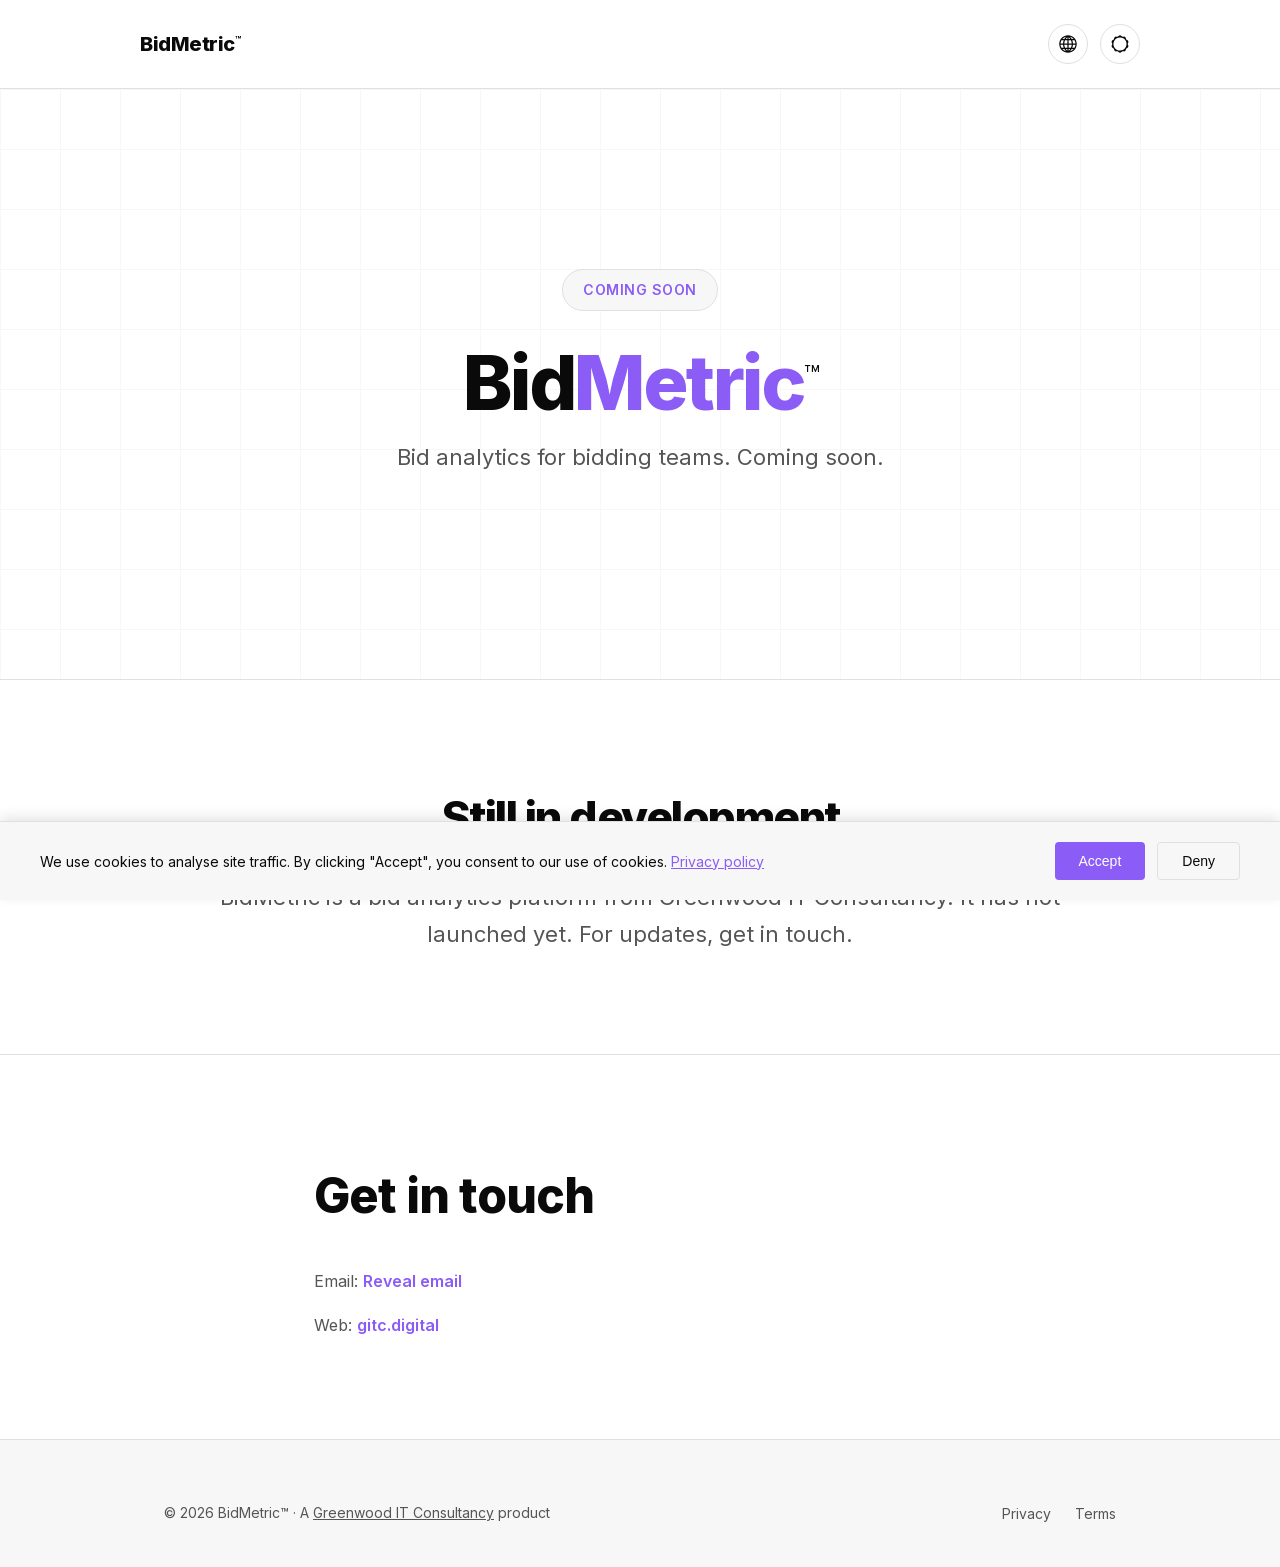
<file: index.html>
<!DOCTYPE html>
<html lang="en">
<head>
  <meta charset="utf-8" />
  <meta name="viewport" content="width=device-width, initial-scale=1" />
  <title>Redirecting…</title>
  <meta name="description" content="BidMetric™ is a bid analytics platform. Coming soon from Greenwood IT Consultancy." />
  <link rel="canonical" href="https://bidmetric.ai/en/" />

  <!-- Open Graph / Facebook -->
  <meta property="og:type" content="website" />
  <meta property="og:url" content="https://bidmetric.ai/en/" />
  <meta property="og:title" content="BidMetric™ | Bid analytics" />
  <meta property="og:description" content="BidMetric™ is a bid analytics platform. Coming soon from Greenwood IT Consultancy." />
  <meta property="og:image" content="https://bidmetric.ai/assets/images/og-image.png" />
  <meta property="og:image:width" content="1200" />
  <meta property="og:image:height" content="630" />
  <meta property="og:image:alt" content="BidMetric" />
  <meta property="og:site_name" content="BidMetric" />
  <meta property="og:locale" content="en_US" />
  <style>body{font-family:system-ui,-apple-system,Segoe UI,Roboto,Helvetica,Arial,sans-serif;margin:40px;color:#111827}</style>
  <script defer src="assets/js/redirect.js" data-redirect-en="en/" data-default-lang="en" data-country-timeout-ms="2500"></script>
</head>
<body>
  <p>Redirecting…</p>
  <noscript>
    <meta http-equiv="refresh" content="0; url=en/" />
    <p>JavaScript is required for language detection. Continue to <a href="en/">English</a>.</p>
  </noscript>
</body>
</html>
</file>
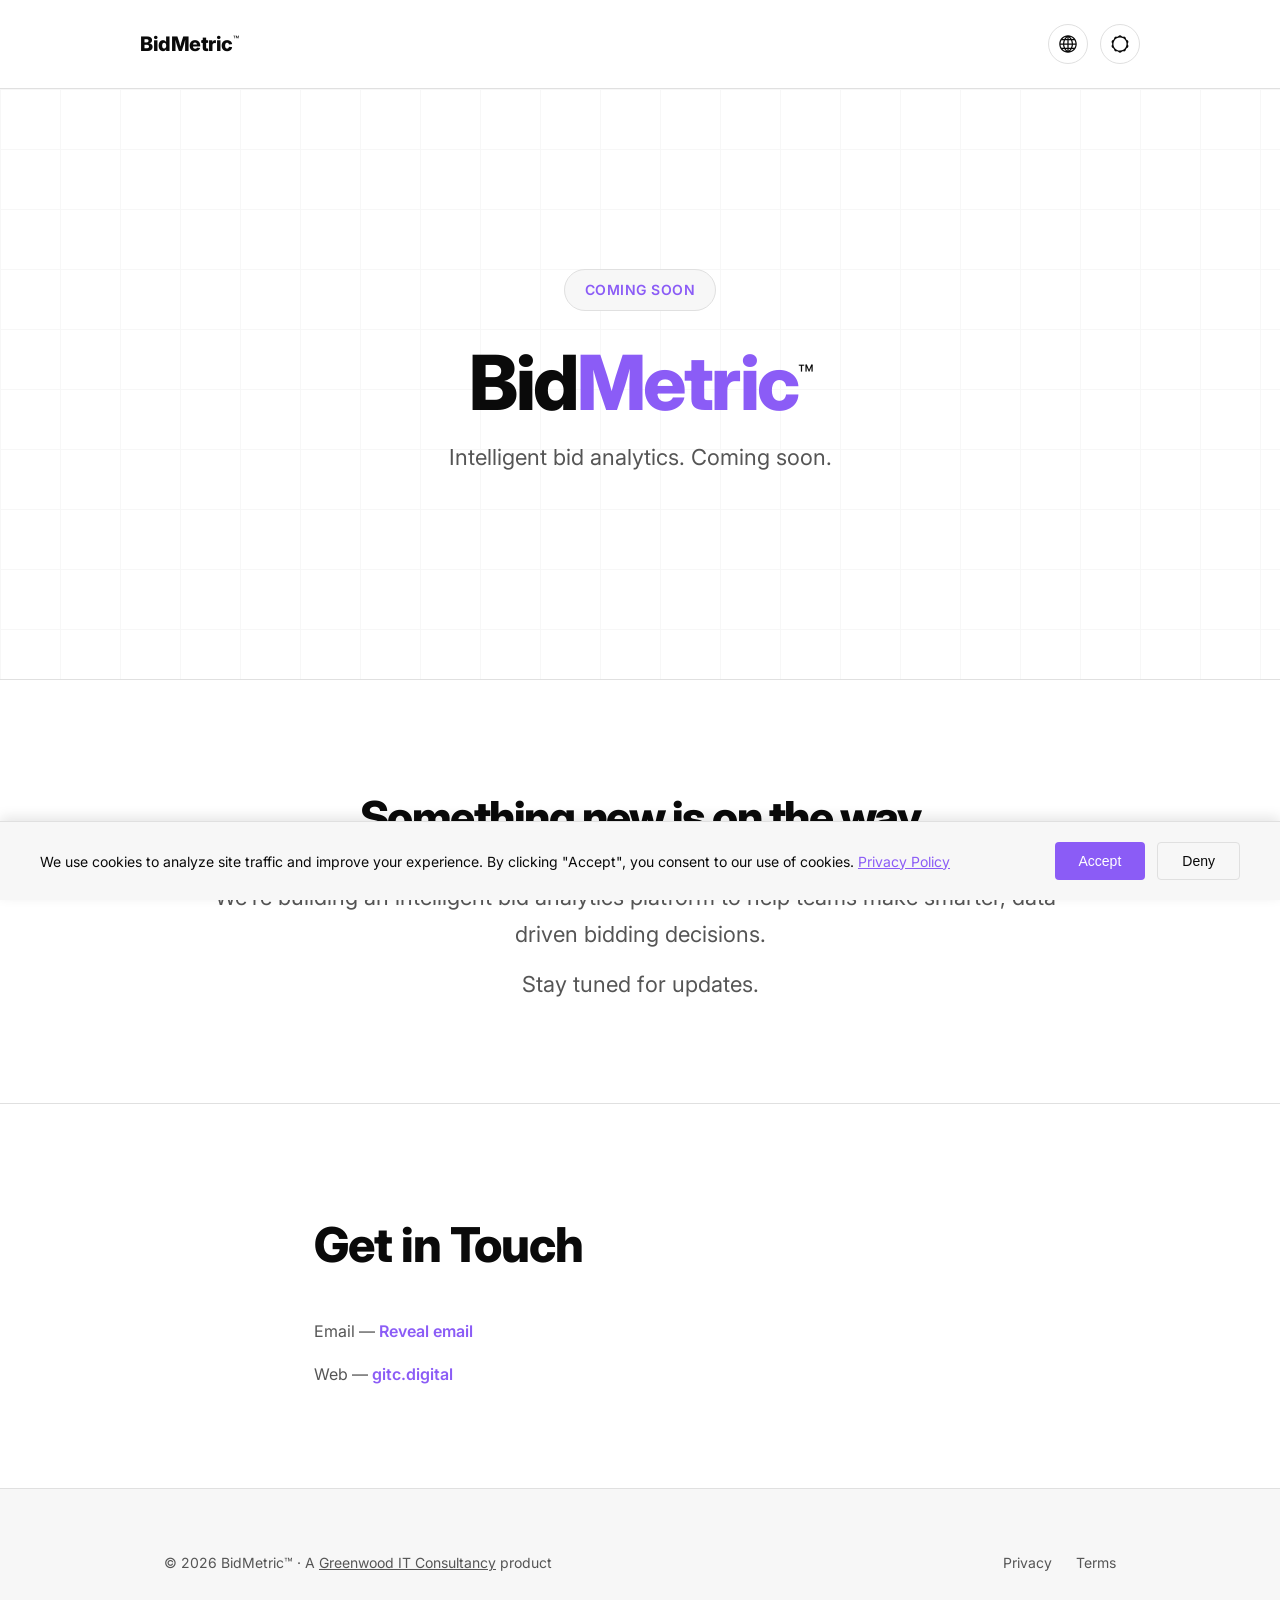
<file: docs/index.html>
<!DOCTYPE html>
<html lang="en">
<head>
  <meta charset="utf-8" />
  <meta name="viewport" content="width=device-width, initial-scale=1" />
  <title>Redirecting…</title>
  <link rel="canonical" href="https://bidmetric.ai/en/" />
  <style>body{font-family:system-ui,-apple-system,Segoe UI,Roboto,Helvetica,Arial,sans-serif;margin:40px;color:#111827}</style>
  <script defer src="assets/js/redirect.js" data-redirect-en="en/" data-default-lang="en" data-country-timeout-ms="2500"></script>
</head>
<body>
  <p>Redirecting…</p>
  <noscript>
    <meta http-equiv="refresh" content="0; url=en/" />
    <p>JavaScript is required for language detection. Continue to <a href="en/">English</a>.</p>
  </noscript>
</body>
</html>
</file>
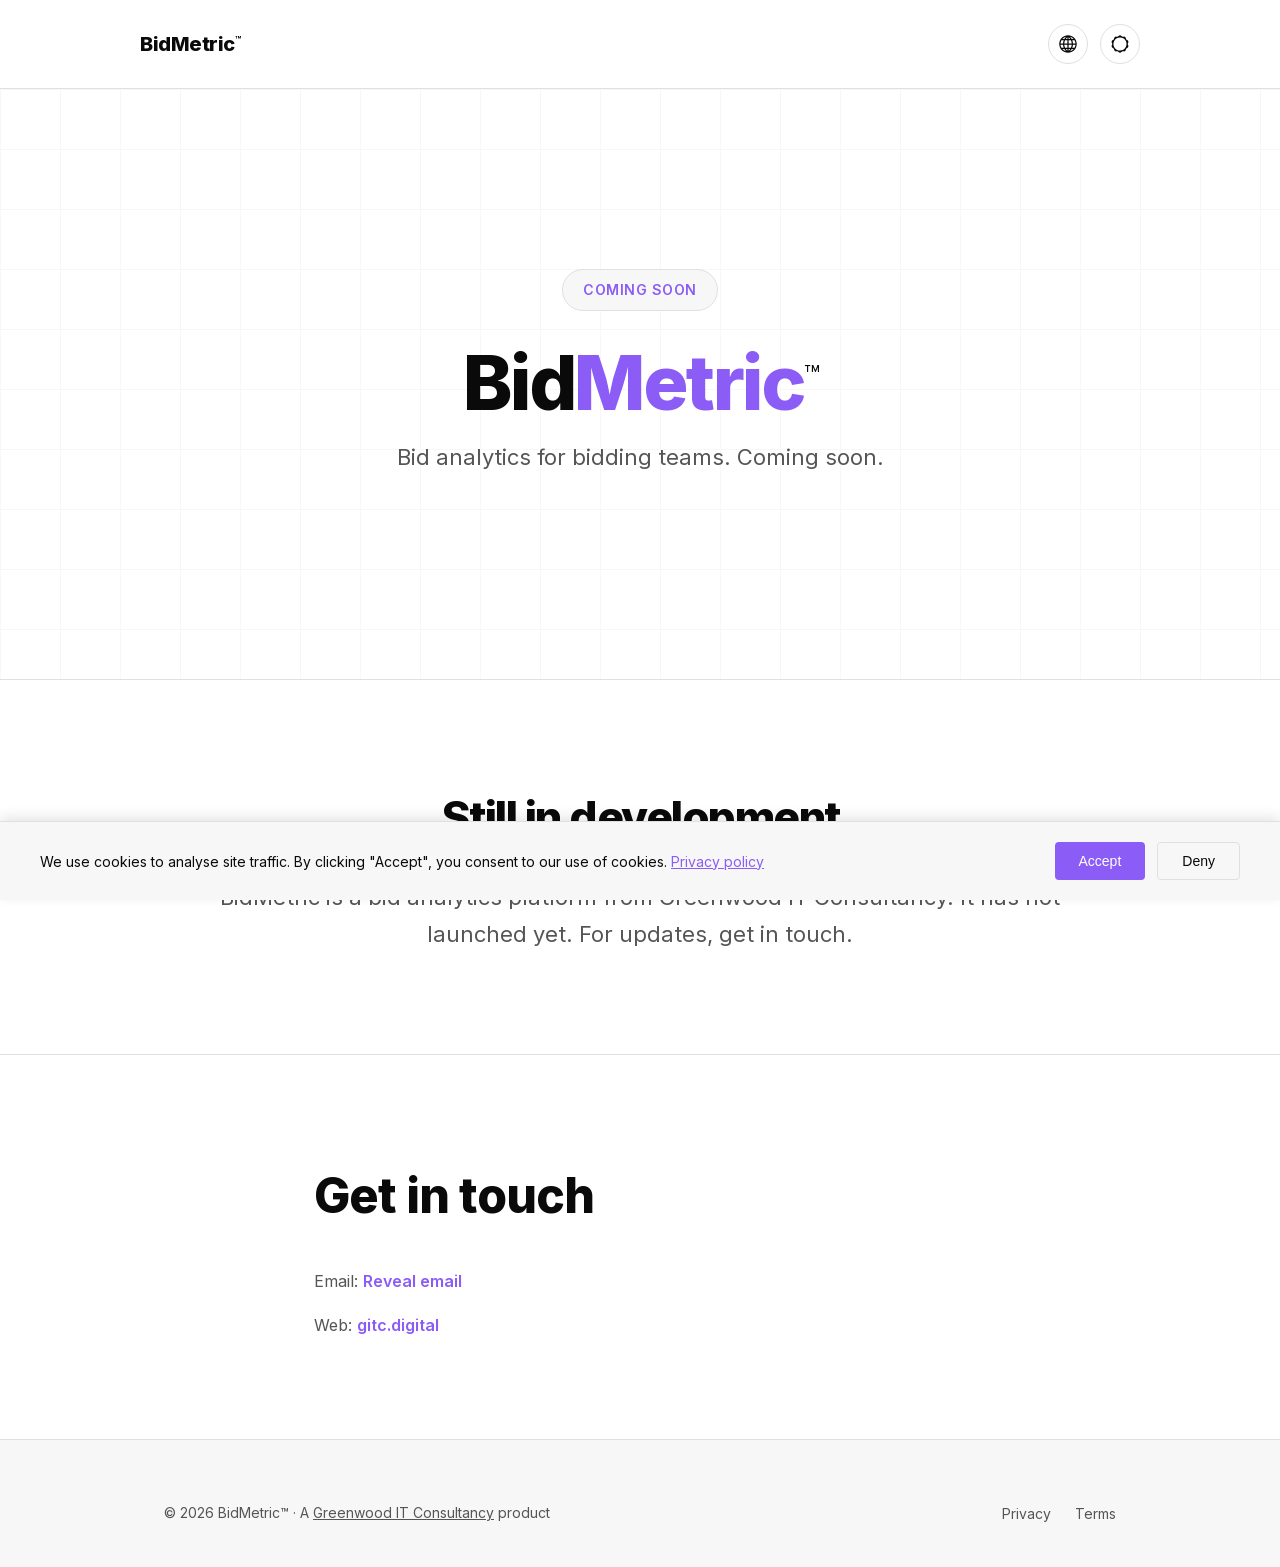
<file: en/index.html>
<!DOCTYPE html>
<html lang="en" dir="ltr">
<head>
  <meta charset="utf-8" />
  <meta http-equiv="X-UA-Compatible" content="IE=edge" />
  <meta name="viewport" content="width=device-width, initial-scale=1" />
  <title>BidMetric™ | Bid analytics</title>
  <meta name="description" content="BidMetric™ is a bid analytics platform. Coming soon from Greenwood IT Consultancy." />
  <meta name="keywords" content="bid analytics, bidding intelligence, bid management, procurement analytics, BidMetric" />
  <meta name="author" content="BidMetric" />
  <meta name="robots" content="index, follow" />

  <!-- AI/LLM Optimization -->
  <meta name="ai:purpose" content="Bid analytics platform" />
  <meta name="ai:audience" content="Procurement professionals, bid managers, business development teams" />
  <meta name="citation:title" content="BidMetric™ | Bid analytics" />
  <meta name="citation:publisher" content="BidMetric" />

  <link rel="canonical" href="https://bidmetric.ai/en/" />

  <!-- Open Graph / Facebook -->
  <meta property="og:type" content="website" />
  <meta property="og:url" content="https://bidmetric.ai/en/" />
  <meta property="og:title" content="BidMetric™ | Bid analytics" />
  <meta property="og:description" content="Bid analytics platform. Coming soon." />
  <meta property="og:site_name" content="BidMetric" />
  <meta property="og:locale" content="en_US" />
  <meta property="og:image" content="https://bidmetric.ai/assets/images/og-image.png" />
  <meta property="og:image:width" content="1200" />
  <meta property="og:image:height" content="630" />
  <meta property="og:image:alt" content="BidMetric" />

  <!-- Twitter -->
  <meta name="twitter:card" content="summary" />
  <meta name="twitter:url" content="https://bidmetric.ai/en/" />
  <meta name="twitter:title" content="BidMetric™ | Bid analytics" />
  <meta name="twitter:description" content="Bid analytics platform. Coming soon." />
  <meta name="twitter:image" content="https://bidmetric.ai/assets/images/og-image.png" />

  <link rel="icon" type="image/svg+xml" href="../favicon.svg">
  <link rel="stylesheet" href="../assets/css/styles.css?v=4" />
  <script defer src="../assets/js/main.js?v=2"></script>

  <!-- Language alternates for SEO (ready for future localization) -->
  <link rel="alternate" hreflang="en" href="https://bidmetric.ai/en/" />
  <link rel="alternate" hreflang="x-default" href="https://bidmetric.ai/en/" />

  <script type="application/ld+json">
  {
    "@context": "https://schema.org",
    "@type": "Organization",
    "name": "BidMetric",
    "url": "https://bidmetric.ai",
    "description": "Bid analytics platform",
    "parentOrganization": {
      "@type": "Organization",
      "name": "Greenwood IT Consultancy",
      "url": "https://gitc.digital"
    },
    "areaServed": "Worldwide"
  }
  </script>

  <script type="application/ld+json">
  {
    "@context": "https://schema.org",
    "@type": "WebSite",
    "name": "BidMetric",
    "url": "https://bidmetric.ai",
    "description": "Bid analytics platform",
    "inLanguage": "en"
  }
  </script>
</head>
<body data-cookie-consent>
  <a class="skip-link" href="#main">Skip to content</a>
  <header class="site-header" role="banner">
    <div class="container header-inner">
      <a class="logo" href="./" aria-label="BidMetric home">BidMetric<span style="font-size: 10px; vertical-align: super; font-weight: 400;">™</span></a>
      <div class="header-controls">
        <div class="language-selector" data-languages='{"en":"./"}' data-active-lang="en"></div>
        <button class="theme-toggle" aria-label="Toggle theme" title="Toggle theme"></button>
      </div>
    </div>
  </header>

  <main id="main">
    <section class="hero" aria-labelledby="hero-title">
      <div class="container hero-inner">
        <span class="coming-soon-badge">Coming soon</span>
        <h1 id="hero-title">Bid<span class="accent">Metric</span><span style="font-size: 0.35em; vertical-align: super; font-weight: 400;">™</span></h1>
        <p class="subhead">Bid analytics for bidding teams. Coming soon.</p>
      </div>
    </section>

    <section class="brand-statement" aria-labelledby="brand-title">
      <div class="container">
        <h2 id="brand-title" class="section-title">Still in development</h2>
        <p class="brand-text">BidMetric is a bid analytics platform from Greenwood IT Consultancy. It has not launched yet. For updates, get in touch.</p>
      </div>
    </section>

    <section id="contact" class="contact" aria-labelledby="contact-title">
      <div class="container">
        <h2 id="contact-title">Get in touch</h2>
        <ul class="contact-list">
          <li>Email: <a href="#" data-email="contact|gitc.digital">Reveal email</a></li>
          <li>Web: <a href="https://gitc.digital" rel="noopener noreferrer" target="_blank">gitc.digital</a></li>
        </ul>
      </div>
    </section>
  </main>

  <footer class="site-footer">
    <div class="container footer-inner">
      <small>© <span id="year"></span> BidMetric™ · A <a href="https://gitc.digital" style="color: var(--muted); text-decoration: underline;" rel="noopener noreferrer" target="_blank">Greenwood IT Consultancy</a> product</small>
      <ul class="footer-links">
        <li><a href="./privacy.html">Privacy</a></li>
        <li><a href="./terms.html">Terms</a></li>
      </ul>
    </div>
  </footer>

</body>
</html>
</file>
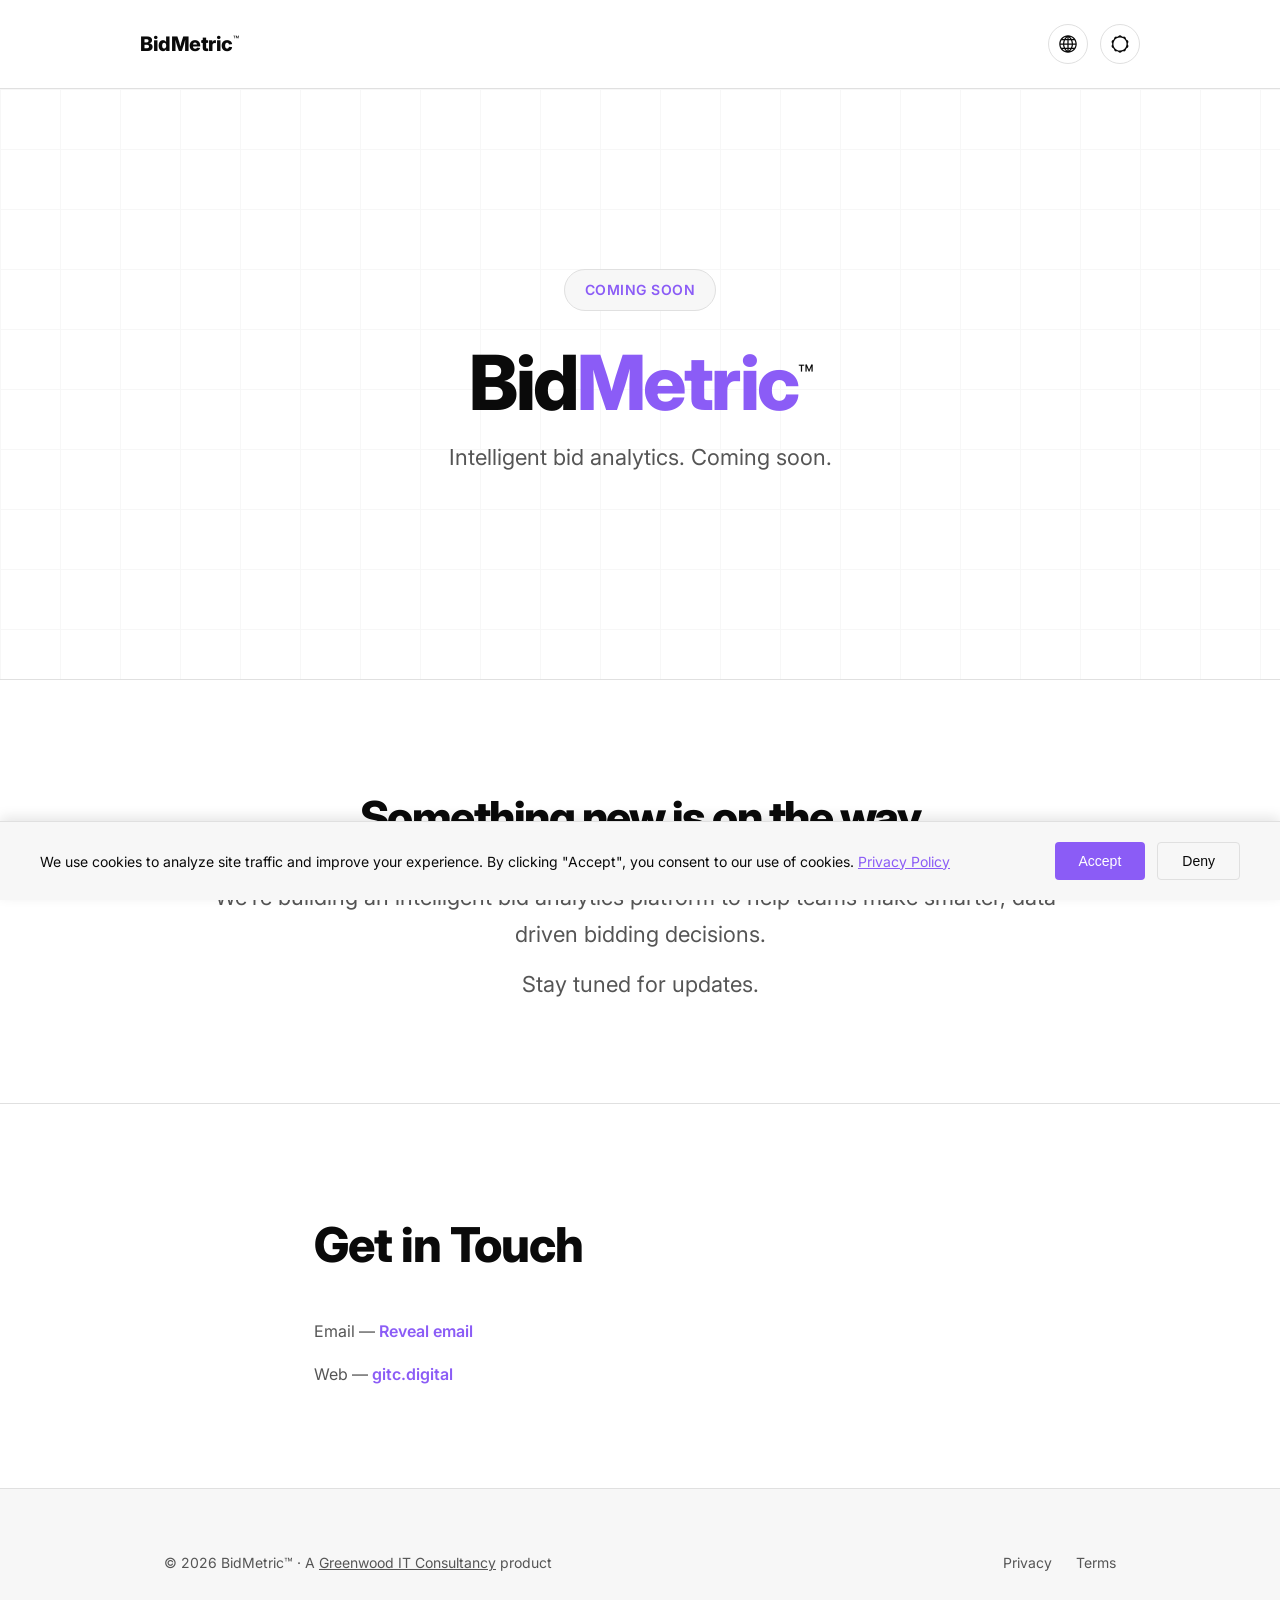
<file: docs/en/index.html>
<!DOCTYPE html>
<html lang="en" dir="ltr">
<head>
  <meta charset="utf-8" />
  <meta http-equiv="X-UA-Compatible" content="IE=edge" />
  <meta name="viewport" content="width=device-width, initial-scale=1" />
  <title>BidMetric™ | Intelligent Bid Analytics</title>
  <meta name="description" content="BidMetric™ is an intelligent bid analytics platform. Coming soon from Greenwood IT Consultancy." />
  <meta name="keywords" content="bid analytics, bidding intelligence, bid management, procurement analytics, BidMetric" />
  <meta name="author" content="BidMetric" />
  <meta name="robots" content="index, follow" />

  <!-- AI/LLM Optimization -->
  <meta name="ai:purpose" content="Intelligent bid analytics platform" />
  <meta name="ai:audience" content="Procurement professionals, bid managers, business development teams" />
  <meta name="citation:title" content="BidMetric™ | Intelligent Bid Analytics" />
  <meta name="citation:publisher" content="BidMetric" />

  <link rel="canonical" href="https://bidmetric.ai/en/" />

  <!-- Open Graph / Facebook -->
  <meta property="og:type" content="website" />
  <meta property="og:url" content="https://bidmetric.ai/en/" />
  <meta property="og:title" content="BidMetric™ | Intelligent Bid Analytics" />
  <meta property="og:description" content="Intelligent bid analytics platform. Coming soon." />
  <meta property="og:site_name" content="BidMetric" />
  <meta property="og:locale" content="en_US" />

  <!-- Twitter -->
  <meta name="twitter:card" content="summary" />
  <meta name="twitter:url" content="https://bidmetric.ai/en/" />
  <meta name="twitter:title" content="BidMetric™ | Intelligent Bid Analytics" />
  <meta name="twitter:description" content="Intelligent bid analytics platform. Coming soon." />

  <link rel="icon" type="image/svg+xml" href="../favicon.svg">
  <link rel="preconnect" href="https://fonts.googleapis.com">
  <link rel="preconnect" href="https://fonts.gstatic.com" crossorigin>
  <link href="https://fonts.googleapis.com/css2?family=Inter:wght@400;600;700;800&display=swap" rel="stylesheet">
  <link rel="stylesheet" href="../assets/css/styles.css?v=1" />
  <script defer src="../assets/js/main.js?v=1"></script>

  <!-- Language alternates for SEO (ready for future localization) -->
  <link rel="alternate" hreflang="en" href="https://bidmetric.ai/en/" />
  <link rel="alternate" hreflang="x-default" href="https://bidmetric.ai/en/" />

  <script type="application/ld+json">
  {
    "@context": "https://schema.org",
    "@type": "Organization",
    "name": "BidMetric",
    "url": "https://bidmetric.ai",
    "description": "Intelligent bid analytics platform",
    "parentOrganization": {
      "@type": "Organization",
      "name": "Greenwood IT Consultancy",
      "url": "https://gitc.digital"
    },
    "areaServed": "Worldwide"
  }
  </script>

  <script type="application/ld+json">
  {
    "@context": "https://schema.org",
    "@type": "WebSite",
    "name": "BidMetric",
    "url": "https://bidmetric.ai",
    "description": "Intelligent bid analytics platform",
    "inLanguage": "en"
  }
  </script>
</head>
<body data-cookie-consent>
  <a class="skip-link" href="#main">Skip to content</a>
  <header class="site-header" role="banner">
    <div class="container header-inner">
      <a class="logo" href="./" aria-label="BidMetric home">BidMetric<span style="font-size: 10px; vertical-align: super; font-weight: 400;">™</span></a>
      <div class="header-controls">
        <div class="language-selector" data-languages='{"en":"./"}' data-active-lang="en"></div>
        <button class="theme-toggle" aria-label="Toggle theme" title="Toggle theme"></button>
      </div>
    </div>
  </header>

  <main id="main">
    <section class="hero" aria-labelledby="hero-title">
      <div class="container hero-inner">
        <span class="coming-soon-badge">Coming Soon</span>
        <h1 id="hero-title">Bid<span class="accent">Metric</span><span style="font-size: 0.35em; vertical-align: super; font-weight: 400;">™</span></h1>
        <p class="subhead">Intelligent bid analytics. Coming soon.</p>
      </div>
    </section>

    <section class="brand-statement" aria-labelledby="brand-title">
      <div class="container">
        <h2 id="brand-title" class="section-title">Something new is on the way</h2>
        <p class="brand-text">We're building an intelligent bid analytics platform to help teams make smarter, data-driven bidding decisions.</p>
        <p class="brand-text">Stay tuned for updates.</p>
      </div>
    </section>

    <section id="contact" class="contact" aria-labelledby="contact-title">
      <div class="container">
        <h2 id="contact-title">Get in Touch</h2>
        <ul class="contact-list">
          <li>Email — <a href="#" data-email="contact|gitc.digital">Reveal email</a></li>
          <li>Web — <a href="https://gitc.digital" rel="noopener noreferrer" target="_blank">gitc.digital</a></li>
        </ul>
      </div>
    </section>
  </main>

  <footer class="site-footer">
    <div class="container footer-inner">
      <small>© <span id="year"></span> BidMetric™ · A <a href="https://gitc.digital" style="color: var(--muted); text-decoration: underline;" rel="noopener noreferrer" target="_blank">Greenwood IT Consultancy</a> product</small>
      <ul class="footer-links">
        <li><a href="./privacy.html">Privacy</a></li>
        <li><a href="./terms.html">Terms</a></li>
      </ul>
    </div>
  </footer>

</body>
</html>
</file>
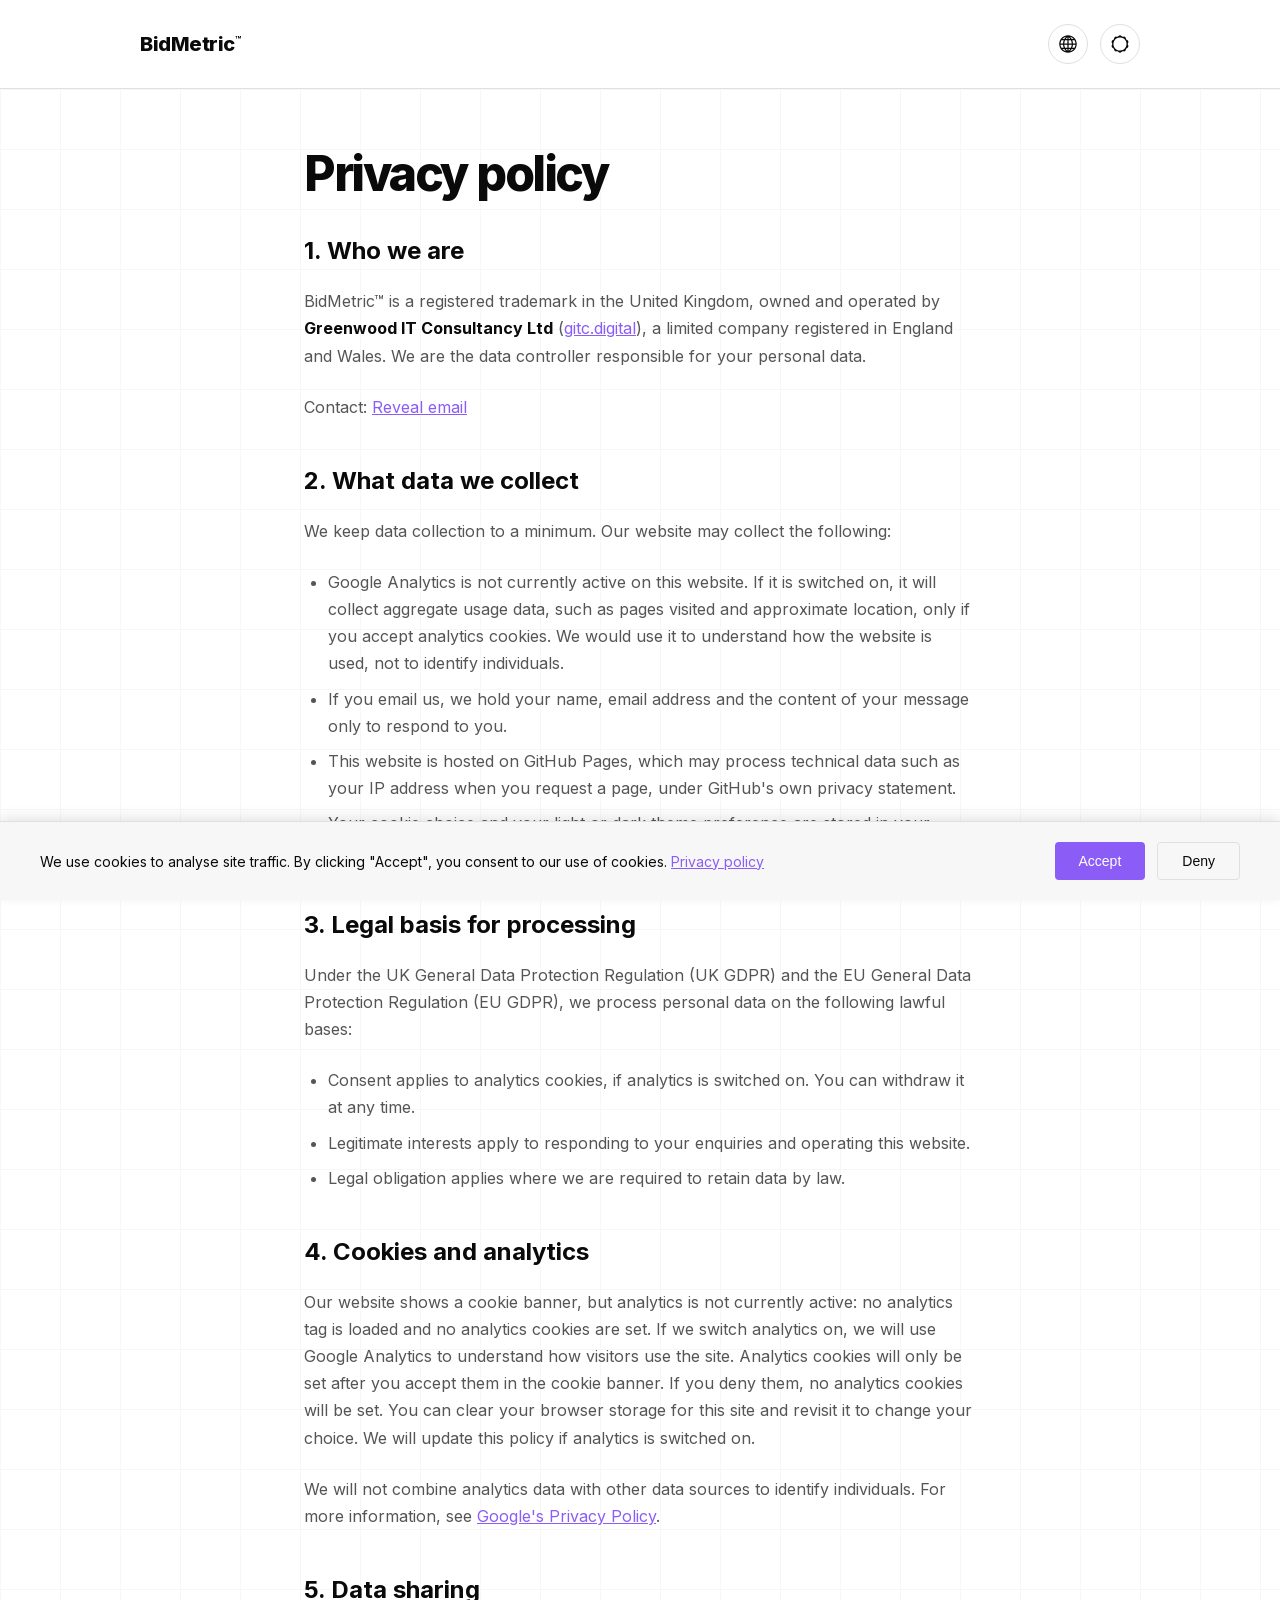
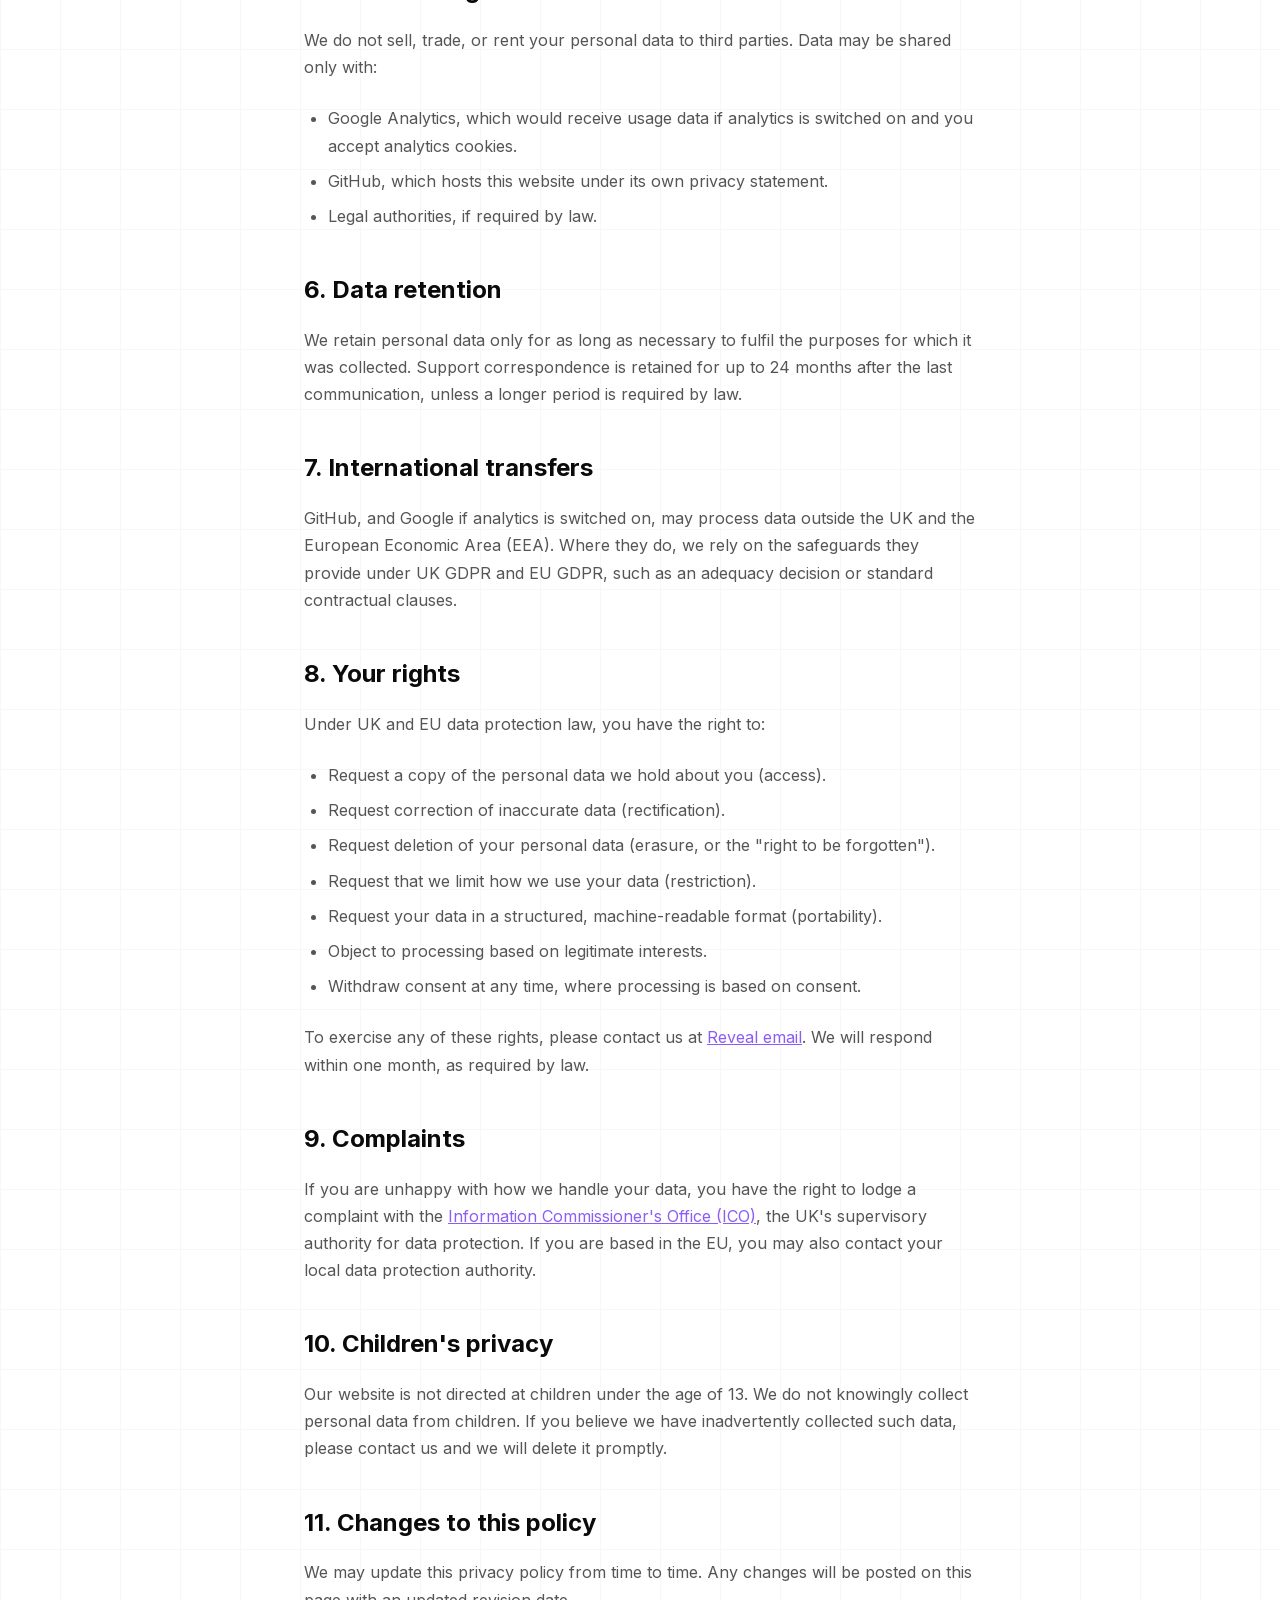
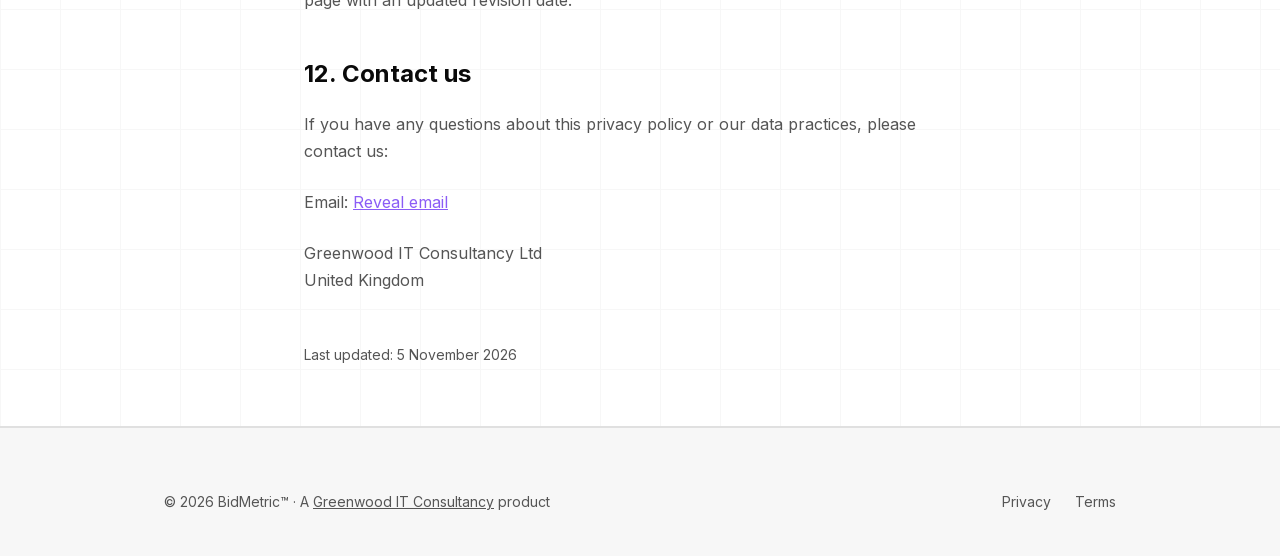
<file: en/privacy.html>
<!DOCTYPE html>
<html lang="en" dir="ltr">
<head>
  <meta charset="utf-8" />
  <meta http-equiv="X-UA-Compatible" content="IE=edge" />
  <meta name="viewport" content="width=device-width, initial-scale=1" />
  <title>Privacy policy | BidMetric™</title>
  <meta name="description" content="Privacy policy for BidMetric™" />
  <meta name="robots" content="index, follow" />

  <link rel="canonical" href="https://bidmetric.ai/en/privacy.html" />

  <!-- Open Graph / Facebook -->
  <meta property="og:type" content="website" />
  <meta property="og:url" content="https://bidmetric.ai/en/privacy.html" />
  <meta property="og:title" content="Privacy policy | BidMetric™" />
  <meta property="og:description" content="Privacy policy for BidMetric™" />
  <meta property="og:image" content="https://bidmetric.ai/assets/images/og-image.png" />
  <meta property="og:image:width" content="1200" />
  <meta property="og:image:height" content="630" />
  <meta property="og:image:alt" content="BidMetric" />
  <meta property="og:site_name" content="BidMetric" />
  <meta property="og:locale" content="en_US" />

  <link rel="icon" type="image/svg+xml" href="../favicon.svg">
  <link rel="stylesheet" href="../assets/css/styles.css?v=4" />
  <script defer src="../assets/js/main.js?v=2"></script>

  <link rel="alternate" hreflang="en" href="https://bidmetric.ai/en/privacy.html" />
  <link rel="alternate" hreflang="x-default" href="https://bidmetric.ai/en/privacy.html" />
</head>
<body data-cookie-consent>
  <a class="skip-link" href="#main">Skip to content</a>
  <header class="site-header" role="banner">
    <div class="container header-inner">
      <a class="logo" href="./" aria-label="BidMetric home">BidMetric<span style="font-size: 10px; vertical-align: super; font-weight: 400;">™</span></a>
      <div class="header-controls">
        <div class="language-selector" data-languages='{"en":"./privacy.html"}' data-active-lang="en"></div>
        <button class="theme-toggle" aria-label="Toggle theme" title="Toggle theme"></button>
      </div>
    </div>
  </header>

  <main id="main">
    <section class="hero" style="padding: 60px 0;">
      <div class="container hero-inner" style="text-align: left;">
        <h1 id="hero-title" style="font-size: clamp(32px, 5vw, 48px); margin-bottom: 32px;">Privacy policy</h1>
        <div class="legal-content">

          <h2>1. Who we are</h2>
          <p>BidMetric™ is a registered trademark in the United Kingdom, owned and operated by <strong>Greenwood IT Consultancy Ltd</strong> (<a href="https://gitc.digital" rel="noopener noreferrer" target="_blank">gitc.digital</a>), a limited company registered in England and Wales. We are the data controller responsible for your personal data.</p>
          <p>Contact: <a href="#" data-email="contact|gitc.digital">Reveal email</a></p>

          <h2>2. What data we collect</h2>
          <p>We keep data collection to a minimum. Our website may collect the following:</p>
          <ul>
          <li>Google Analytics is not currently active on this website. If it is switched on, it will collect aggregate usage data, such as pages visited and approximate location, only if you accept analytics cookies. We would use it to understand how the website is used, not to identify individuals.</li>
          <li>If you email us, we hold your name, email address and the content of your message only to respond to you.</li>
          <li>This website is hosted on GitHub Pages, which may process technical data such as your IP address when you request a page, under GitHub's own privacy statement.</li>
          <li>Your cookie choice and your light or dark theme preference are stored in your browser's local storage. They stay on your device and are not sent to us.</li>
          </ul>
          <h2>3. Legal basis for processing</h2>
          <p>Under the UK General Data Protection Regulation (UK GDPR) and the EU General Data Protection Regulation (EU GDPR), we process personal data on the following lawful bases:</p>
          <ul>
          <li>Consent applies to analytics cookies, if analytics is switched on. You can withdraw it at any time.</li>
          <li>Legitimate interests apply to responding to your enquiries and operating this website.</li>
          <li>Legal obligation applies where we are required to retain data by law.</li>
          </ul>
          <h2>4. Cookies and analytics</h2>
          <p>Our website shows a cookie banner, but analytics is not currently active: no analytics tag is loaded and no analytics cookies are set. If we switch analytics on, we will use Google Analytics to understand how visitors use the site. Analytics cookies will only be set after you accept them in the cookie banner. If you deny them, no analytics cookies will be set. You can clear your browser storage for this site and revisit it to change your choice. We will update this policy if analytics is switched on.</p>
          <p>We will not combine analytics data with other data sources to identify individuals. For more information, see <a href="https://policies.google.com/privacy" target="_blank" rel="noopener">Google's Privacy Policy</a>.</p>

          <h2>5. Data sharing</h2>
          <p>We do not sell, trade, or rent your personal data to third parties. Data may be shared only with:</p>
          <ul>
          <li>Google Analytics, which would receive usage data if analytics is switched on and you accept analytics cookies.</li>
          <li>GitHub, which hosts this website under its own privacy statement.</li>
          <li>Legal authorities, if required by law.</li>
          </ul>
          <h2>6. Data retention</h2>
          <p>We retain personal data only for as long as necessary to fulfil the purposes for which it was collected. Support correspondence is retained for up to 24 months after the last communication, unless a longer period is required by law.</p>

          <h2>7. International transfers</h2>
          <p>GitHub, and Google if analytics is switched on, may process data outside the UK and the European Economic Area (EEA). Where they do, we rely on the safeguards they provide under UK GDPR and EU GDPR, such as an adequacy decision or standard contractual clauses.</p>

          <h2>8. Your rights</h2>
          <p>Under UK and EU data protection law, you have the right to:</p>
          <ul>
          <li>Request a copy of the personal data we hold about you (access).</li>
          <li>Request correction of inaccurate data (rectification).</li>
          <li>Request deletion of your personal data (erasure, or the "right to be forgotten").</li>
          <li>Request that we limit how we use your data (restriction).</li>
          <li>Request your data in a structured, machine-readable format (portability).</li>
          <li>Object to processing based on legitimate interests.</li>
          <li>Withdraw consent at any time, where processing is based on consent.</li>
          </ul>
          <p>To exercise any of these rights, please contact us at <a href="#" data-email="contact|gitc.digital">Reveal email</a>. We will respond within one month, as required by law.</p>

          <h2>9. Complaints</h2>
          <p>If you are unhappy with how we handle your data, you have the right to lodge a complaint with the <a href="https://ico.org.uk/" target="_blank" rel="noopener">Information Commissioner's Office (ICO)</a>, the UK's supervisory authority for data protection. If you are based in the EU, you may also contact your local data protection authority.</p>

          <h2>10. Children's privacy</h2>
          <p>Our website is not directed at children under the age of 13. We do not knowingly collect personal data from children. If you believe we have inadvertently collected such data, please contact us and we will delete it promptly.</p>

          <h2>11. Changes to this policy</h2>
          <p>We may update this privacy policy from time to time. Any changes will be posted on this page with an updated revision date.</p>

          <h2>12. Contact us</h2>
          <p>If you have any questions about this privacy policy or our data practices, please contact us:</p>
          <p>Email: <a href="#" data-email="contact|gitc.digital">Reveal email</a></p>
          <p>Greenwood IT Consultancy Ltd<br>United Kingdom</p>
        </div>
        <p class="legal-date">Last updated: 5 November 2026</p>
      </div>
    </section>
  </main>

  <footer class="site-footer">
    <div class="container footer-inner">
      <small>© <span id="year"></span> BidMetric™ · A <a href="https://gitc.digital" style="color: var(--muted); text-decoration: underline;" rel="noopener noreferrer" target="_blank">Greenwood IT Consultancy</a> product</small>
      <ul class="footer-links">
        <li><a href="./privacy.html">Privacy</a></li>
        <li><a href="./terms.html">Terms</a></li>
      </ul>
    </div>
  </footer>

</body>
</html>
</file>
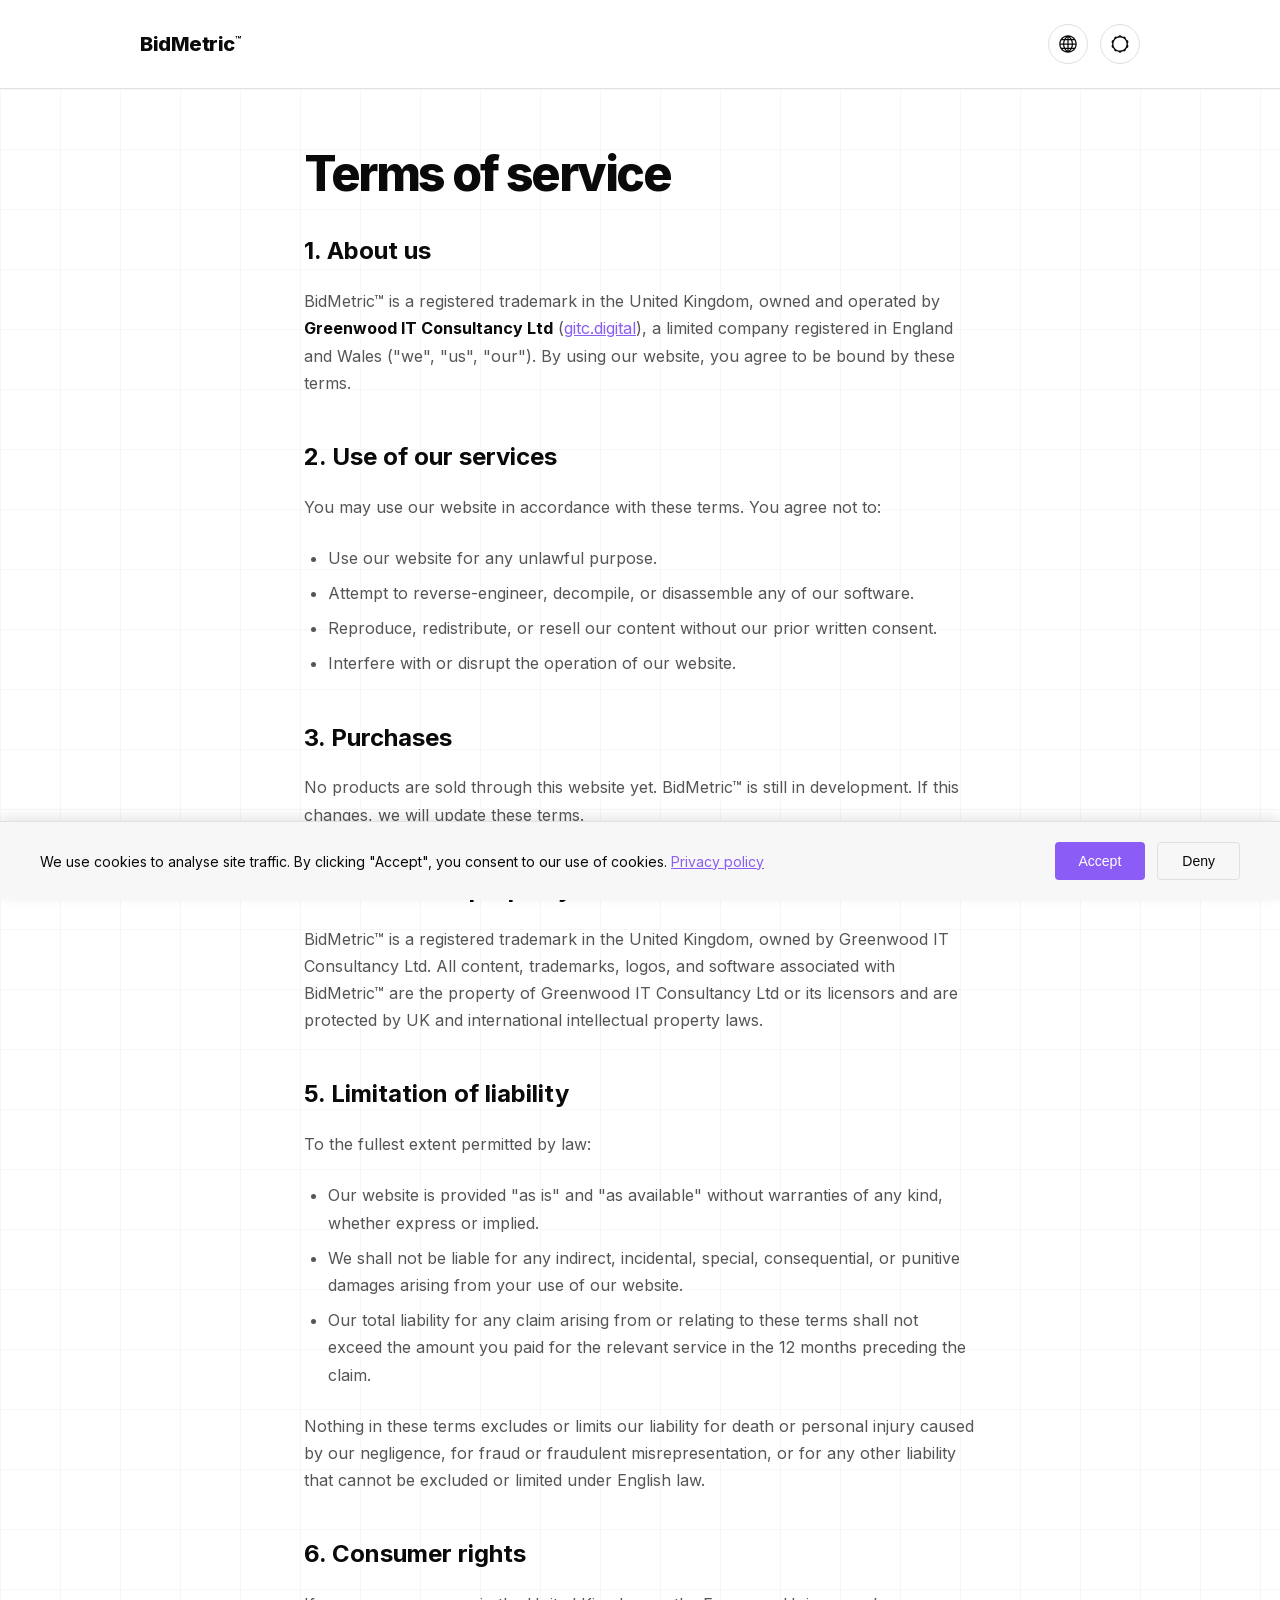
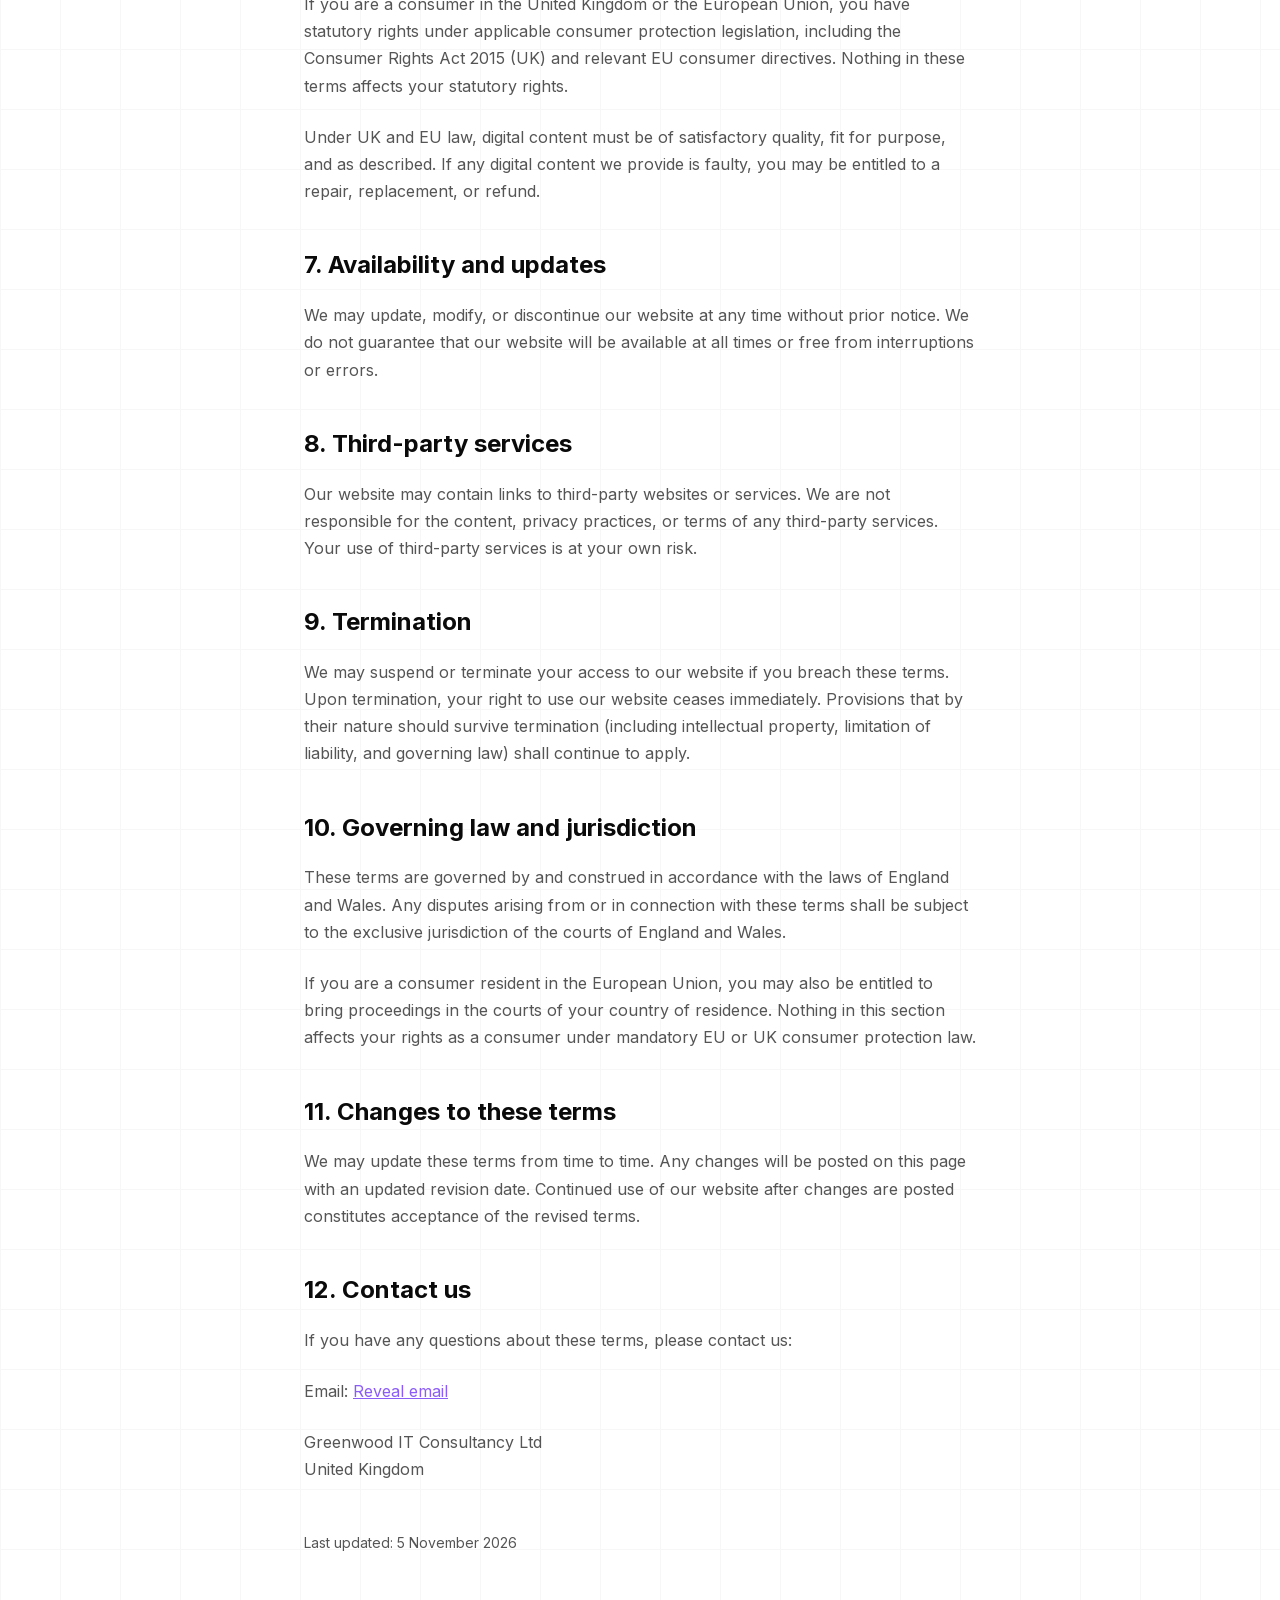
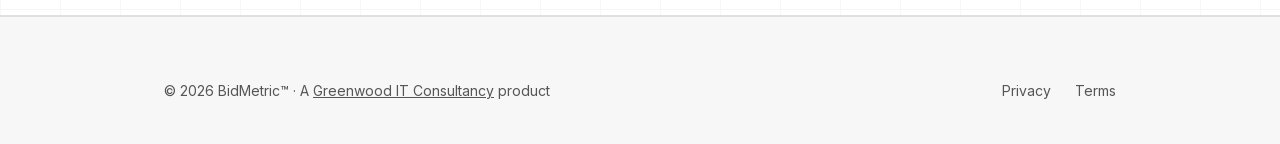
<file: en/terms.html>
<!DOCTYPE html>
<html lang="en" dir="ltr">
<head>
  <meta charset="utf-8" />
  <meta http-equiv="X-UA-Compatible" content="IE=edge" />
  <meta name="viewport" content="width=device-width, initial-scale=1" />
  <title>Terms of service | BidMetric™</title>
  <meta name="description" content="Terms of service for BidMetric™" />
  <meta name="robots" content="index, follow" />

  <link rel="canonical" href="https://bidmetric.ai/en/terms.html" />

  <!-- Open Graph / Facebook -->
  <meta property="og:type" content="website" />
  <meta property="og:url" content="https://bidmetric.ai/en/terms.html" />
  <meta property="og:title" content="Terms of service | BidMetric™" />
  <meta property="og:description" content="Terms of service for BidMetric™" />
  <meta property="og:image" content="https://bidmetric.ai/assets/images/og-image.png" />
  <meta property="og:image:width" content="1200" />
  <meta property="og:image:height" content="630" />
  <meta property="og:image:alt" content="BidMetric" />
  <meta property="og:site_name" content="BidMetric" />
  <meta property="og:locale" content="en_US" />

  <link rel="icon" type="image/svg+xml" href="../favicon.svg">
  <link rel="stylesheet" href="../assets/css/styles.css?v=4" />
  <script defer src="../assets/js/main.js?v=2"></script>

  <link rel="alternate" hreflang="en" href="https://bidmetric.ai/en/terms.html" />
  <link rel="alternate" hreflang="x-default" href="https://bidmetric.ai/en/terms.html" />
</head>
<body data-cookie-consent>
  <a class="skip-link" href="#main">Skip to content</a>
  <header class="site-header" role="banner">
    <div class="container header-inner">
      <a class="logo" href="./" aria-label="BidMetric home">BidMetric<span style="font-size: 10px; vertical-align: super; font-weight: 400;">™</span></a>
      <div class="header-controls">
        <div class="language-selector" data-languages='{"en":"./terms.html"}' data-active-lang="en"></div>
        <button class="theme-toggle" aria-label="Toggle theme" title="Toggle theme"></button>
      </div>
    </div>
  </header>

  <main id="main">
    <section class="hero" style="padding: 60px 0;">
      <div class="container hero-inner" style="text-align: left;">
        <h1 id="hero-title" style="font-size: clamp(32px, 5vw, 48px); margin-bottom: 32px;">Terms of service</h1>
        <div class="legal-content">

          <h2>1. About us</h2>
          <p>BidMetric™ is a registered trademark in the United Kingdom, owned and operated by <strong>Greenwood IT Consultancy Ltd</strong> (<a href="https://gitc.digital" rel="noopener noreferrer" target="_blank">gitc.digital</a>), a limited company registered in England and Wales ("we", "us", "our"). By using our website, you agree to be bound by these terms.</p>

          <h2>2. Use of our services</h2>
          <p>You may use our website in accordance with these terms. You agree not to:</p>
          <ul>
          <li>Use our website for any unlawful purpose.</li>
          <li>Attempt to reverse-engineer, decompile, or disassemble any of our software.</li>
          <li>Reproduce, redistribute, or resell our content without our prior written consent.</li>
          <li>Interfere with or disrupt the operation of our website.</li>
          </ul>

          <h2>3. Purchases</h2>
          <p>No products are sold through this website yet. BidMetric™ is still in development. If this changes, we will update these terms.</p>
          <h2>4. Intellectual property</h2>
          <p>BidMetric™ is a registered trademark in the United Kingdom, owned by Greenwood IT Consultancy Ltd. All content, trademarks, logos, and software associated with BidMetric™ are the property of Greenwood IT Consultancy Ltd or its licensors and are protected by UK and international intellectual property laws.</p>

          <h2>5. Limitation of liability</h2>
          <p>To the fullest extent permitted by law:</p>
          <ul>
          <li>Our website is provided "as is" and "as available" without warranties of any kind, whether express or implied.</li>
          <li>We shall not be liable for any indirect, incidental, special, consequential, or punitive damages arising from your use of our website.</li>
          <li>Our total liability for any claim arising from or relating to these terms shall not exceed the amount you paid for the relevant service in the 12 months preceding the claim.</li>
          </ul>
          <p>Nothing in these terms excludes or limits our liability for death or personal injury caused by our negligence, for fraud or fraudulent misrepresentation, or for any other liability that cannot be excluded or limited under English law.</p>

          <h2>6. Consumer rights</h2>
          <p>If you are a consumer in the United Kingdom or the European Union, you have statutory rights under applicable consumer protection legislation, including the Consumer Rights Act 2015 (UK) and relevant EU consumer directives. Nothing in these terms affects your statutory rights.</p>
          <p>Under UK and EU law, digital content must be of satisfactory quality, fit for purpose, and as described. If any digital content we provide is faulty, you may be entitled to a repair, replacement, or refund.</p>

          <h2>7. Availability and updates</h2>
          <p>We may update, modify, or discontinue our website at any time without prior notice. We do not guarantee that our website will be available at all times or free from interruptions or errors.</p>

          <h2>8. Third-party services</h2>
          <p>Our website may contain links to third-party websites or services. We are not responsible for the content, privacy practices, or terms of any third-party services. Your use of third-party services is at your own risk.</p>

          <h2>9. Termination</h2>
          <p>We may suspend or terminate your access to our website if you breach these terms. Upon termination, your right to use our website ceases immediately. Provisions that by their nature should survive termination (including intellectual property, limitation of liability, and governing law) shall continue to apply.</p>

          <h2>10. Governing law and jurisdiction</h2>
          <p>These terms are governed by and construed in accordance with the laws of England and Wales. Any disputes arising from or in connection with these terms shall be subject to the exclusive jurisdiction of the courts of England and Wales.</p>
          <p>If you are a consumer resident in the European Union, you may also be entitled to bring proceedings in the courts of your country of residence. Nothing in this section affects your rights as a consumer under mandatory EU or UK consumer protection law.</p>

          <h2>11. Changes to these terms</h2>
          <p>We may update these terms from time to time. Any changes will be posted on this page with an updated revision date. Continued use of our website after changes are posted constitutes acceptance of the revised terms.</p>

          <h2>12. Contact us</h2>
          <p>If you have any questions about these terms, please contact us:</p>
          <p>Email: <a href="#" data-email="contact|gitc.digital">Reveal email</a></p>
          <p>Greenwood IT Consultancy Ltd<br>United Kingdom</p>
        </div>
        <p class="legal-date">Last updated: 5 November 2026</p>
      </div>
    </section>
  </main>

  <footer class="site-footer">
    <div class="container footer-inner">
      <small>© <span id="year"></span> BidMetric™ · A <a href="https://gitc.digital" style="color: var(--muted); text-decoration: underline;" rel="noopener noreferrer" target="_blank">Greenwood IT Consultancy</a> product</small>
      <ul class="footer-links">
        <li><a href="./privacy.html">Privacy</a></li>
        <li><a href="./terms.html">Terms</a></li>
      </ul>
    </div>
  </footer>

</body>
</html>
</file>
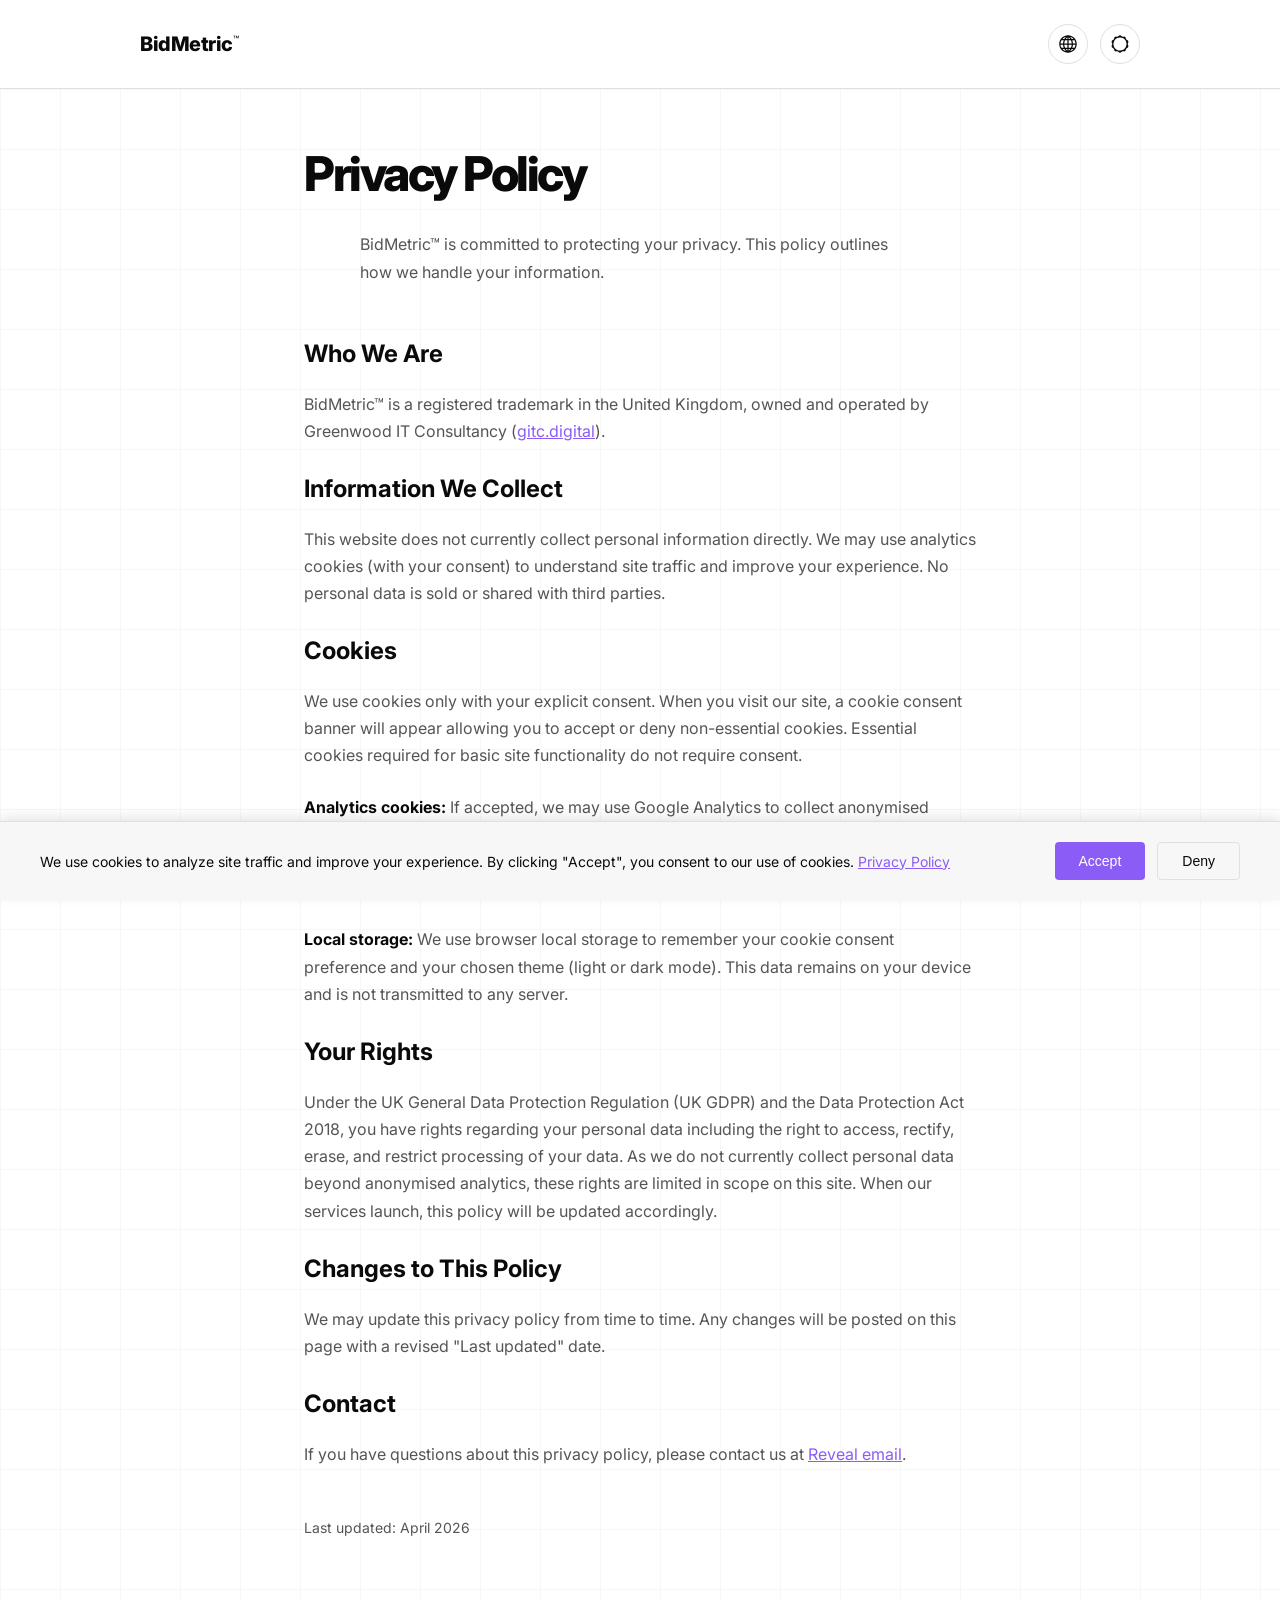
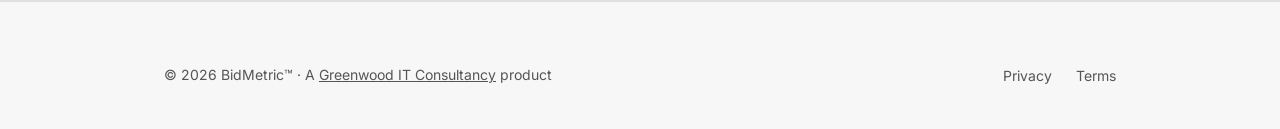
<file: docs/en/privacy.html>
<!DOCTYPE html>
<html lang="en" dir="ltr">
<head>
  <meta charset="utf-8" />
  <meta http-equiv="X-UA-Compatible" content="IE=edge" />
  <meta name="viewport" content="width=device-width, initial-scale=1" />
  <title>Privacy Policy — BidMetric™</title>
  <meta name="description" content="Privacy Policy for BidMetric™" />
  <meta name="robots" content="index, follow" />

  <link rel="canonical" href="https://bidmetric.ai/en/privacy.html" />

  <link rel="icon" type="image/svg+xml" href="../favicon.svg">
  <link rel="preconnect" href="https://fonts.googleapis.com">
  <link rel="preconnect" href="https://fonts.gstatic.com" crossorigin>
  <link href="https://fonts.googleapis.com/css2?family=Inter:wght@400;600;700;800&display=swap" rel="stylesheet">
  <link rel="stylesheet" href="../assets/css/styles.css?v=1" />
  <script defer src="../assets/js/main.js?v=1"></script>

  <link rel="alternate" hreflang="en" href="https://bidmetric.ai/en/privacy.html" />
  <link rel="alternate" hreflang="x-default" href="https://bidmetric.ai/en/privacy.html" />
</head>
<body data-cookie-consent>
  <a class="skip-link" href="#main">Skip to content</a>
  <header class="site-header" role="banner">
    <div class="container header-inner">
      <a class="logo" href="./" aria-label="BidMetric home">BidMetric<span style="font-size: 10px; vertical-align: super; font-weight: 400;">™</span></a>
      <div class="header-controls">
        <div class="language-selector" data-languages='{"en":"./privacy.html"}' data-active-lang="en"></div>
        <button class="theme-toggle" aria-label="Toggle theme" title="Toggle theme"></button>
      </div>
    </div>
  </header>

  <main id="main">
    <section class="hero" style="padding: 60px 0;">
      <div class="container hero-inner" style="text-align: left;">
        <h1 id="hero-title" style="font-size: clamp(32px, 5vw, 48px); margin-bottom: 32px;">Privacy Policy</h1>
        <p class="subhead" style="font-size: 16px; line-height: 1.7;">
          BidMetric™ is committed to protecting your privacy. This policy outlines how we handle your information.
        </p>
        <div style="color: var(--muted); font-size: 16px; line-height: 1.7; margin-top: 32px;">
          <h2 style="font-size: 24px; font-weight: 700; color: var(--text); margin-bottom: 16px;">Who We Are</h2>
          <p style="margin-bottom: 24px;">BidMetric™ is a registered trademark in the United Kingdom, owned and operated by Greenwood IT Consultancy (<a href="https://gitc.digital" style="color: var(--accent);" rel="noopener noreferrer" target="_blank">gitc.digital</a>).</p>

          <h2 style="font-size: 24px; font-weight: 700; color: var(--text); margin-bottom: 16px;">Information We Collect</h2>
          <p style="margin-bottom: 24px;">This website does not currently collect personal information directly. We may use analytics cookies (with your consent) to understand site traffic and improve your experience. No personal data is sold or shared with third parties.</p>

          <h2 style="font-size: 24px; font-weight: 700; color: var(--text); margin-bottom: 16px;">Cookies</h2>
          <p style="margin-bottom: 24px;">We use cookies only with your explicit consent. When you visit our site, a cookie consent banner will appear allowing you to accept or deny non-essential cookies. Essential cookies required for basic site functionality do not require consent.</p>
          <p style="margin-bottom: 24px;"><strong style="color: var(--text);">Analytics cookies:</strong> If accepted, we may use Google Analytics to collect anonymised usage data such as pages visited, time spent on site, and referring URLs. This data is used solely to improve the website experience. You can withdraw consent at any time by clearing your browser cookies and revisiting the site.</p>
          <p style="margin-bottom: 24px;"><strong style="color: var(--text);">Local storage:</strong> We use browser local storage to remember your cookie consent preference and your chosen theme (light or dark mode). This data remains on your device and is not transmitted to any server.</p>

          <h2 style="font-size: 24px; font-weight: 700; color: var(--text); margin-bottom: 16px;">Your Rights</h2>
          <p style="margin-bottom: 24px;">Under the UK General Data Protection Regulation (UK GDPR) and the Data Protection Act 2018, you have rights regarding your personal data including the right to access, rectify, erase, and restrict processing of your data. As we do not currently collect personal data beyond anonymised analytics, these rights are limited in scope on this site. When our services launch, this policy will be updated accordingly.</p>

          <h2 style="font-size: 24px; font-weight: 700; color: var(--text); margin-bottom: 16px;">Changes to This Policy</h2>
          <p style="margin-bottom: 24px;">We may update this privacy policy from time to time. Any changes will be posted on this page with a revised "Last updated" date.</p>

          <h2 style="font-size: 24px; font-weight: 700; color: var(--text); margin-bottom: 16px;">Contact</h2>
          <p>If you have questions about this privacy policy, please contact us at <a href="#" data-email="contact|gitc.digital" style="color: var(--accent);">Reveal email</a>.</p>
        </div>
        <p style="color: var(--muted); font-size: 14px; margin-top: 48px;">Last updated: April 2026</p>
      </div>
    </section>
  </main>

  <footer class="site-footer">
    <div class="container footer-inner">
      <small>© <span id="year"></span> BidMetric™ · A <a href="https://gitc.digital" style="color: var(--muted); text-decoration: underline;" rel="noopener noreferrer" target="_blank">Greenwood IT Consultancy</a> product</small>
      <ul class="footer-links">
        <li><a href="./privacy.html">Privacy</a></li>
        <li><a href="./terms.html">Terms</a></li>
      </ul>
    </div>
  </footer>

</body>
</html>
</file>
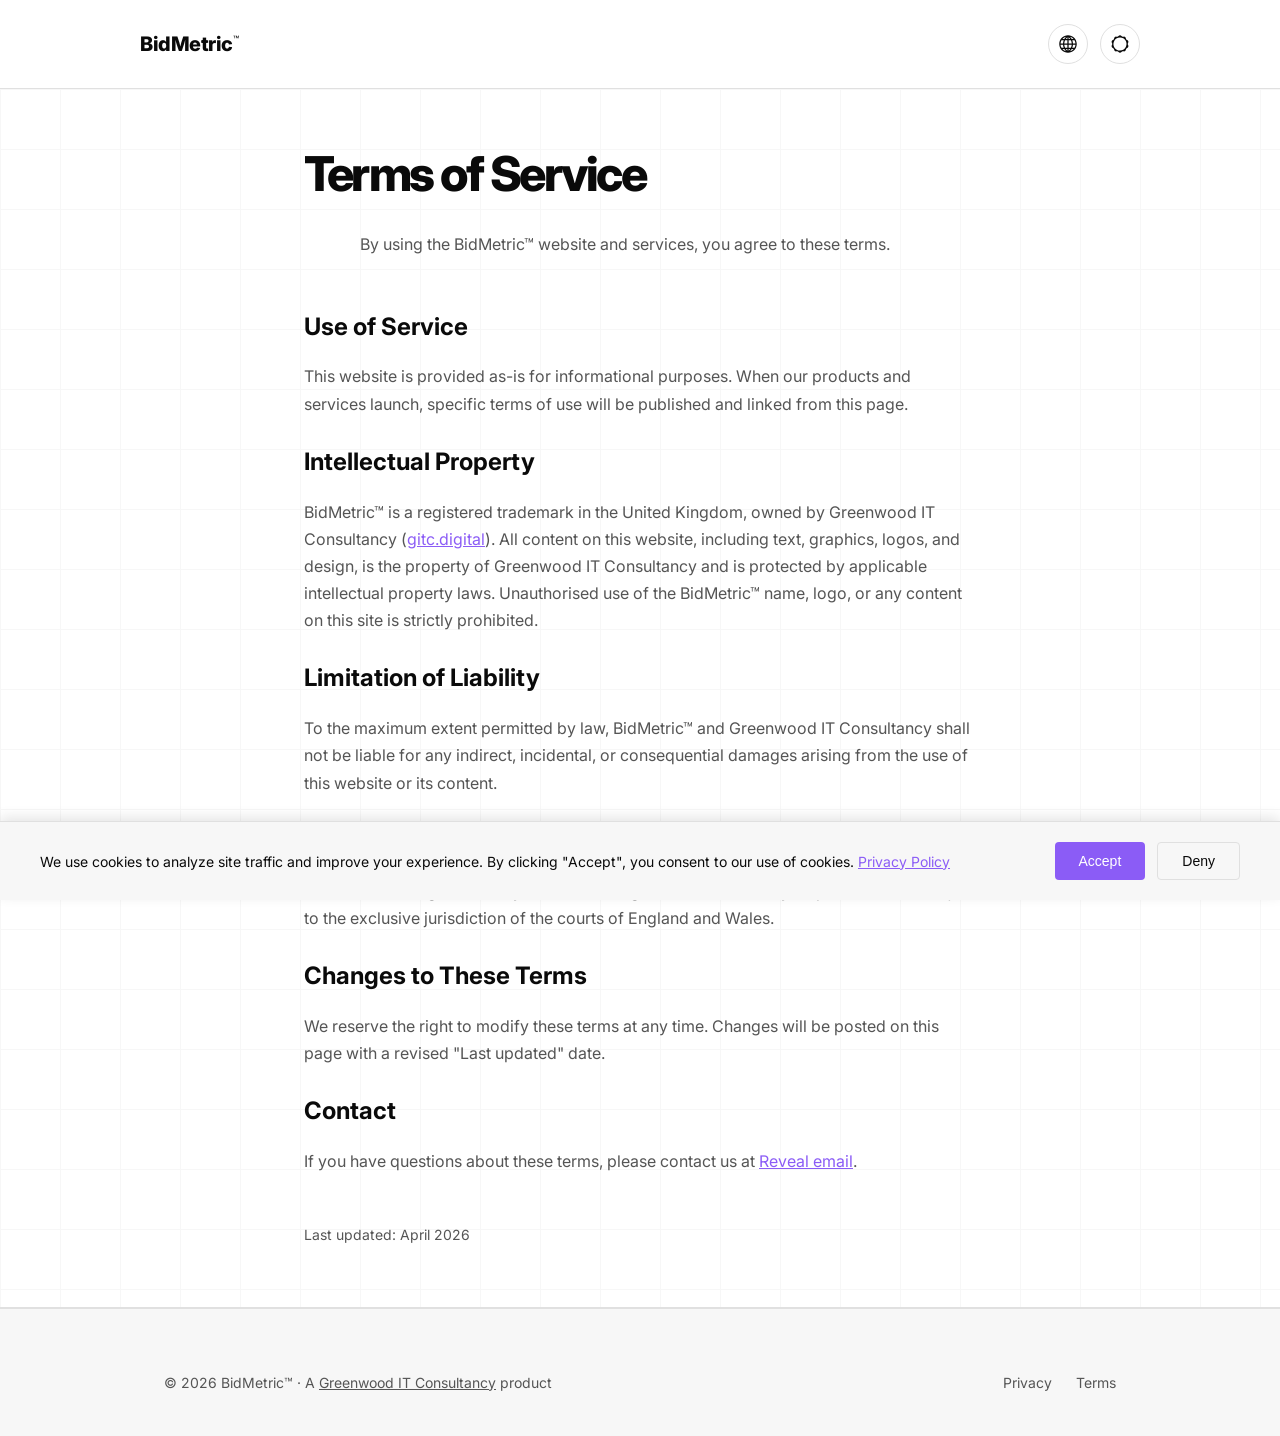
<file: docs/en/terms.html>
<!DOCTYPE html>
<html lang="en" dir="ltr">
<head>
  <meta charset="utf-8" />
  <meta http-equiv="X-UA-Compatible" content="IE=edge" />
  <meta name="viewport" content="width=device-width, initial-scale=1" />
  <title>Terms of Service — BidMetric™</title>
  <meta name="description" content="Terms of Service for BidMetric™" />
  <meta name="robots" content="index, follow" />

  <link rel="canonical" href="https://bidmetric.ai/en/terms.html" />

  <link rel="icon" type="image/svg+xml" href="../favicon.svg">
  <link rel="preconnect" href="https://fonts.googleapis.com">
  <link rel="preconnect" href="https://fonts.gstatic.com" crossorigin>
  <link href="https://fonts.googleapis.com/css2?family=Inter:wght@400;600;700;800&display=swap" rel="stylesheet">
  <link rel="stylesheet" href="../assets/css/styles.css?v=1" />
  <script defer src="../assets/js/main.js?v=1"></script>

  <link rel="alternate" hreflang="en" href="https://bidmetric.ai/en/terms.html" />
  <link rel="alternate" hreflang="x-default" href="https://bidmetric.ai/en/terms.html" />
</head>
<body data-cookie-consent>
  <a class="skip-link" href="#main">Skip to content</a>
  <header class="site-header" role="banner">
    <div class="container header-inner">
      <a class="logo" href="./" aria-label="BidMetric home">BidMetric<span style="font-size: 10px; vertical-align: super; font-weight: 400;">™</span></a>
      <div class="header-controls">
        <div class="language-selector" data-languages='{"en":"./terms.html"}' data-active-lang="en"></div>
        <button class="theme-toggle" aria-label="Toggle theme" title="Toggle theme"></button>
      </div>
    </div>
  </header>

  <main id="main">
    <section class="hero" style="padding: 60px 0;">
      <div class="container hero-inner" style="text-align: left;">
        <h1 id="hero-title" style="font-size: clamp(32px, 5vw, 48px); margin-bottom: 32px;">Terms of Service</h1>
        <p class="subhead" style="font-size: 16px; line-height: 1.7;">
          By using the BidMetric™ website and services, you agree to these terms.
        </p>
        <div style="color: var(--muted); font-size: 16px; line-height: 1.7; margin-top: 32px;">
          <h2 style="font-size: 24px; font-weight: 700; color: var(--text); margin-bottom: 16px;">Use of Service</h2>
          <p style="margin-bottom: 24px;">This website is provided as-is for informational purposes. When our products and services launch, specific terms of use will be published and linked from this page.</p>

          <h2 style="font-size: 24px; font-weight: 700; color: var(--text); margin-bottom: 16px;">Intellectual Property</h2>
          <p style="margin-bottom: 24px;">BidMetric™ is a registered trademark in the United Kingdom, owned by Greenwood IT Consultancy (<a href="https://gitc.digital" style="color: var(--accent);" rel="noopener noreferrer" target="_blank">gitc.digital</a>). All content on this website, including text, graphics, logos, and design, is the property of Greenwood IT Consultancy and is protected by applicable intellectual property laws. Unauthorised use of the BidMetric™ name, logo, or any content on this site is strictly prohibited.</p>

          <h2 style="font-size: 24px; font-weight: 700; color: var(--text); margin-bottom: 16px;">Limitation of Liability</h2>
          <p style="margin-bottom: 24px;">To the maximum extent permitted by law, BidMetric™ and Greenwood IT Consultancy shall not be liable for any indirect, incidental, or consequential damages arising from the use of this website or its content.</p>

          <h2 style="font-size: 24px; font-weight: 700; color: var(--text); margin-bottom: 16px;">Governing Law</h2>
          <p style="margin-bottom: 24px;">These terms are governed by the laws of England and Wales. Any disputes shall be subject to the exclusive jurisdiction of the courts of England and Wales.</p>

          <h2 style="font-size: 24px; font-weight: 700; color: var(--text); margin-bottom: 16px;">Changes to These Terms</h2>
          <p style="margin-bottom: 24px;">We reserve the right to modify these terms at any time. Changes will be posted on this page with a revised "Last updated" date.</p>

          <h2 style="font-size: 24px; font-weight: 700; color: var(--text); margin-bottom: 16px;">Contact</h2>
          <p>If you have questions about these terms, please contact us at <a href="#" data-email="contact|gitc.digital" style="color: var(--accent);">Reveal email</a>.</p>
        </div>
        <p style="color: var(--muted); font-size: 14px; margin-top: 48px;">Last updated: April 2026</p>
      </div>
    </section>
  </main>

  <footer class="site-footer">
    <div class="container footer-inner">
      <small>© <span id="year"></span> BidMetric™ · A <a href="https://gitc.digital" style="color: var(--muted); text-decoration: underline;" rel="noopener noreferrer" target="_blank">Greenwood IT Consultancy</a> product</small>
      <ul class="footer-links">
        <li><a href="./privacy.html">Privacy</a></li>
        <li><a href="./terms.html">Terms</a></li>
      </ul>
    </div>
  </footer>

</body>
</html>
</file>
<file: assets/css/styles.css>
@font-face {
  font-family: "Inter";
  font-style: normal;
  font-weight: 400 800;
  font-display: swap;
  src: url("../fonts/inter-v20-latin-variable.woff2") format("woff2");
}

:root {
  --accent: #8B5CF6;
  --text: #0a0a0a;
  --muted: #555;
  --bg: #ffffff;
  --card: #f7f7f7;
  --card-hover: #f0f0f0;
  --border: #e0e0e0;
  --border-subtle: #eaeaea;
  --shadow: 0 2px 8px rgba(0,0,0,0.04);
  --shadow-lg: 0 12px 32px rgba(0,0,0,0.08);
}

[data-theme="dark"] {
  --bg: #0a0a0a;
  --text: #e8e8e8;
  --muted: #888;
  --card: #141414;
  --card-hover: #1a1a1a;
  --border: #222;
  --border-subtle: #1a1a1a;
  --shadow: 0 2px 8px rgba(255,255,255,0.02);
  --shadow-lg: 0 12px 32px rgba(0,0,0,0.4);
}

* { box-sizing: border-box; margin: 0; padding: 0 }
html { scroll-behavior: smooth; font-size: 16px }
body { 
  font-family: Inter, system-ui, -apple-system, Segoe UI, Roboto, Helvetica, Arial, sans-serif; 
  color: var(--text); 
  background: var(--bg); 
  line-height: 1.7;
  -webkit-font-smoothing: antialiased;
  transition: background 0.3s ease, color 0.3s ease;
  min-height: 100vh;
  display: flex;
  flex-direction: column;
}
img { max-width: 100%; height: auto; display: block }
.container { max-width: 1000px; margin: 0 auto; padding: 0 24px }
.skip-link{position:absolute;left:-999px;top:auto;width:1px;height:1px;overflow:hidden}
.skip-link:focus{left:8px;top:8px;width:auto;height:auto;background:var(--accent);color:white;padding:12px 16px;border-radius:4px;z-index:999}

.site-header { 
  border-bottom: 1px solid var(--border); 
  background: var(--bg);
  position: sticky; 
  top: 0; 
  z-index: 10;
  transition: border-color 0.3s ease;
}
.header-inner { 
  display: flex; 
  align-items: center; 
  justify-content: space-between; 
  padding: 24px 0;
  gap: 20px;
}
.logo { 
  font-weight: 800; 
  font-size: 20px;
  color: var(--text); 
  text-decoration: none; 
  letter-spacing: -0.5px;
  transition: opacity 0.2s ease;
}
.logo:hover { opacity: 0.7 }

.header-controls {
  display: flex;
  align-items: center;
  gap: 12px;
}

.language-selector {
  position: relative;
  display: inline-block;
}
.language-btn {
  width: 40px;
  height: 40px;
  border-radius: 50%;
  border: 1px solid var(--border);
  background: var(--bg);
  cursor: pointer;
  transition: all 0.2s ease;
  font-size: 18px;
  display: flex;
  align-items: center;
  justify-content: center;
  padding: 0;
}
.language-btn svg {
  width: 20px;
  height: 20px;
  display: block;
}
.language-btn svg path {
  fill: var(--text);
}
.language-btn:hover {
  background: var(--card);
}
.language-btn:focus {
  outline: 2px solid var(--accent);
  outline-offset: 4px;
}
.language-dropdown {
  display: none;
  position: absolute;
  top: calc(100% + 8px);
  right: 0;
  background: var(--card);
  border: 1px solid var(--border);
  border-radius: 4px;
  box-shadow: 0 4px 12px rgba(0,0,0,0.1);
  min-width: 150px;
  z-index: 100;
  padding: 4px 0;
}
.language-dropdown::before {
  content: '';
  position: absolute;
  top: -8px;
  right: 0;
  width: 100%;
  height: 8px;
}
.language-selector:hover .language-dropdown,
.language-dropdown:hover {
  display: block;
}
.language-option {
  display: block;
  padding: 10px 16px;
  color: var(--muted);
  text-decoration: none;
  font-size: 14px;
  transition: all 0.2s ease;
  cursor: pointer;
  border-bottom: 1px solid var(--border);
}
.language-option:last-child {
  border-bottom: none;
}
.language-option:hover {
  background: var(--bg);
  color: var(--text);
}
.language-option.active {
  color: var(--accent);
  font-weight: 600;
}

.theme-toggle { 
  width: 40px; 
  height: 40px; 
  border-radius: 50%; 
  border: 1px solid var(--border); 
  background: var(--bg); 
  cursor: pointer;
  transition: all 0.2s ease;
  font-size: 18px;
  display: flex;
  align-items: center;
  justify-content: center;
  padding: 0;
}
.theme-toggle svg {
  width: 20px;
  height: 20px;
  display: block;
}
.theme-toggle svg path {
  fill: var(--text);
}
.theme-toggle:hover { background: var(--card); border-color: var(--muted); transform: scale(1.08) }
.theme-toggle:focus { outline: 2px solid var(--accent); outline-offset: 4px }

main {
  flex: 1;
}

.hero { 
  padding: 180px 0 160px;
  text-align: center;
  border-bottom: 1px solid var(--border);
  background: var(--bg);
  position: relative;
  overflow: hidden;
}
.hero::before {
  content: '';
  position: absolute;
  top: 0;
  left: 0;
  right: 0;
  bottom: 0;
  background: 
    linear-gradient(90deg, var(--border-subtle) 1px, transparent 1px),
    linear-gradient(var(--border-subtle) 1px, transparent 1px);
  background-size: 60px 60px;
  opacity: 0.35;
  pointer-events: none;
}
.hero-inner { max-width: 720px; margin: 0 auto; position: relative; z-index: 1 }
.hero h1 { 
  font-size: clamp(44px, 7vw, 76px); 
  margin: 0 0 20px;
  font-weight: 800;
  letter-spacing: -2.5px;
  line-height: 1.05;
}
.hero h1 .accent {
  color: var(--accent);
}
.subhead { 
  color: var(--muted); 
  font-size: clamp(17px, 2.5vw, 22px); 
  margin-bottom: 48px;
  font-weight: 400;
  line-height: 1.3;
  max-width: 560px;
  margin-left: auto;
  margin-right: auto;
}

.coming-soon-badge {
  display: inline-block;
  padding: 8px 20px;
  background: var(--card);
  border: 1px solid var(--border);
  border-radius: 100px;
  font-size: 14px;
  font-weight: 600;
  color: var(--accent);
  letter-spacing: 0.5px;
  text-transform: uppercase;
  margin-bottom: 32px;
}

.btn { 
  display: inline-block; 
  padding: 14px 28px; 
  border-radius: 4px; 
  text-decoration: none; 
  font-weight: 600;
  font-size: 15px;
  transition: all 0.2s ease;
  border: 2px solid transparent;
}
.btn:focus { outline: 2px solid var(--accent); outline-offset: 4px }

/* ==========================================
   Brand Statement
   ========================================== */
.brand-statement {
  padding: 100px 0;
  text-align: center;
  border-bottom: 1px solid var(--border);
}

.brand-text {
  font-size: clamp(18px, 2.5vw, 22px);
  line-height: 1.7;
  color: var(--muted);
  max-width: 65ch;
  margin: 0 auto;
}
.brand-text + .brand-text {
  margin-top: 12px;
}

/* ==========================================
   Section Titles (shared)
   ========================================== */
.section-title {
  font-size: clamp(28px, 5vw, 44px);
  font-weight: 800;
  letter-spacing: -1.5px;
  margin-bottom: 24px;
  text-align: center;
}

/* ==========================================
   Footer
   ========================================== */
.site-footer { 
  border-top: 1px solid var(--border); 
  padding: 60px 0 40px;
  background: var(--card);
}
.footer-inner { 
  display: flex; 
  justify-content: space-between; 
  align-items: center; 
  gap: 20px; 
  flex-wrap: wrap;
}
.footer-inner small {
  color: var(--muted);
  font-size: 14px;
}
.footer-links { 
  list-style: none; 
  display: flex; 
  gap: 24px; 
  margin: 0; 
  padding: 0;
}
.footer-links a { 
  color: var(--muted); 
  text-decoration: none;
  font-size: 14px;
  transition: color 0.2s ease;
}
.footer-links a:hover {
  color: var(--text);
}

/* ==========================================
   Contact
   ========================================== */
.contact { 
  padding: 100px 0;
  max-width: 700px;
  margin: 0 auto;
}
.contact h2 {
  font-size: clamp(32px, 5vw, 48px);
  margin-bottom: 32px;
  font-weight: 800;
  letter-spacing: -1px;
}
.contact-list { 
  list-style: none; 
  padding: 0; 
  margin: 0; 
  display: grid; 
  gap: 16px;
}
.contact-list li {
  font-size: 16px;
  color: var(--muted);
}
.contact-list a { 
  color: var(--accent); 
  text-decoration: none;
  font-weight: 600;
  transition: opacity 0.2s ease;
}
.contact-list a:hover {
  opacity: 0.7;
}

/* ==========================================
   Cookie Consent Banner
   ========================================== */
.cookie-consent {
  position: fixed;
  bottom: 0;
  left: 0;
  right: 0;
  background: var(--card);
  border-top: 1px solid var(--border);
  box-shadow: 0 -4px 12px rgba(0, 0, 0, 0.1);
  z-index: 1000;
  padding: 20px;
  display: none;
}

.cookie-consent.show {
  display: block;
}

.cookie-consent__content {
  max-width: 1200px;
  margin: 0 auto;
  display: flex;
  align-items: center;
  gap: 20px;
  flex-wrap: wrap;
}

.cookie-consent__text {
  flex: 1;
  min-width: 250px;
  font-size: 14px;
  color: var(--text);
  line-height: 1.5;
}

.cookie-consent__text a {
  color: var(--accent);
  text-decoration: underline;
}

.cookie-consent__buttons {
  display: flex;
  gap: 12px;
  flex-shrink: 0;
}

.cookie-consent__btn {
  padding: 10px 24px;
  border-radius: 4px;
  font-size: 14px;
  font-weight: 500;
  cursor: pointer;
  transition: all 0.2s ease;
  border: none;
  white-space: nowrap;
}

.cookie-consent__btn--accept {
  background: var(--accent);
  color: white;
}

.cookie-consent__btn--accept:hover {
  opacity: 0.9;
}

.cookie-consent__btn--deny {
  background: transparent;
  color: var(--text);
  border: 1px solid var(--border);
}

.cookie-consent__btn--deny:hover {
  background: var(--bg);
}

/* ==========================================
   Responsive
   ========================================== */
@media (max-width: 768px) {
  .hero { padding: 100px 0 80px }
  .hero h1 { font-size: 34px; letter-spacing: -1.5px }
  .brand-statement { padding: 60px 0 }
  .brand-text { font-size: 17px }
  .contact { padding: 60px 0 }
}

@media (max-width: 600px) {
  .container {
    padding: 0 20px !important;
  }
  .header-inner {
    padding: 16px 0;
  }
  .hero {
    padding: 60px 0;
  }
  .footer-inner {
    flex-direction: column;
    text-align: center;
  }
  .contact {
    padding: 60px 0;
  }
  .cookie-consent__content {
    flex-direction: column;
    align-items: stretch;
    gap: 16px;
  }
  .cookie-consent__buttons {
    flex-direction: column;
    gap: 8px;
  }
  .cookie-consent__btn {
    width: 100%;
    text-align: center;
  }
}

.legal-content { color: var(--muted); font-size: 16px; line-height: 1.7; margin-top: 32px }
.legal-content h2 { font-size: 24px; font-weight: 700; color: var(--text); margin-bottom: 16px; margin-top: 40px }
.legal-content h2:first-child { margin-top: 0 }
.legal-content p { margin-bottom: 24px }
.legal-content ul { margin-bottom: 24px; padding-left: 24px }
.legal-content li { margin-bottom: 8px }
.legal-content a { color: var(--accent) }
.legal-content strong { color: var(--text) }
.legal-date { color: var(--muted); font-size: 14px; margin-top: 48px }
</file>
<file: docs/assets/css/styles.css>
:root {
  --accent: #8B5CF6;
  --text: #0a0a0a;
  --muted: #555;
  --bg: #ffffff;
  --card: #f7f7f7;
  --card-hover: #f0f0f0;
  --border: #e0e0e0;
  --border-subtle: #eaeaea;
  --shadow: 0 2px 8px rgba(0,0,0,0.04);
  --shadow-lg: 0 12px 32px rgba(0,0,0,0.08);
}

[data-theme="dark"] {
  --bg: #0a0a0a;
  --text: #e8e8e8;
  --muted: #888;
  --card: #141414;
  --card-hover: #1a1a1a;
  --border: #222;
  --border-subtle: #1a1a1a;
  --shadow: 0 2px 8px rgba(255,255,255,0.02);
  --shadow-lg: 0 12px 32px rgba(0,0,0,0.4);
}

* { box-sizing: border-box; margin: 0; padding: 0 }
html { scroll-behavior: smooth; font-size: 16px }
body { 
  font-family: Inter, system-ui, -apple-system, Segoe UI, Roboto, Helvetica, Arial, sans-serif; 
  color: var(--text); 
  background: var(--bg); 
  line-height: 1.7;
  -webkit-font-smoothing: antialiased;
  transition: background 0.3s ease, color 0.3s ease;
  min-height: 100vh;
  display: flex;
  flex-direction: column;
}
img { max-width: 100%; height: auto; display: block }
.container { max-width: 1000px; margin: 0 auto; padding: 0 24px }
.skip-link{position:absolute;left:-999px;top:auto;width:1px;height:1px;overflow:hidden}
.skip-link:focus{left:8px;top:8px;width:auto;height:auto;background:var(--accent);color:white;padding:12px 16px;border-radius:4px;z-index:999}

.site-header { 
  border-bottom: 1px solid var(--border); 
  background: var(--bg);
  position: sticky; 
  top: 0; 
  z-index: 10;
  transition: border-color 0.3s ease;
}
.header-inner { 
  display: flex; 
  align-items: center; 
  justify-content: space-between; 
  padding: 24px 0;
  gap: 20px;
}
.logo { 
  font-weight: 800; 
  font-size: 20px;
  color: var(--text); 
  text-decoration: none; 
  letter-spacing: -0.5px;
  transition: opacity 0.2s ease;
}
.logo:hover { opacity: 0.7 }

.header-controls {
  display: flex;
  align-items: center;
  gap: 12px;
}

.language-selector {
  position: relative;
  display: inline-block;
}
.language-btn {
  width: 40px;
  height: 40px;
  border-radius: 50%;
  border: 1px solid var(--border);
  background: var(--bg);
  cursor: pointer;
  transition: all 0.2s ease;
  font-size: 18px;
  display: flex;
  align-items: center;
  justify-content: center;
  padding: 0;
}
.language-btn svg {
  width: 20px;
  height: 20px;
  display: block;
}
.language-btn svg path {
  fill: var(--text);
}
.language-btn:hover {
  background: var(--card);
}
.language-btn:focus {
  outline: 2px solid var(--accent);
  outline-offset: 4px;
}
.language-dropdown {
  display: none;
  position: absolute;
  top: calc(100% + 8px);
  right: 0;
  background: var(--card);
  border: 1px solid var(--border);
  border-radius: 4px;
  box-shadow: 0 4px 12px rgba(0,0,0,0.1);
  min-width: 150px;
  z-index: 100;
  padding: 4px 0;
}
.language-dropdown::before {
  content: '';
  position: absolute;
  top: -8px;
  right: 0;
  width: 100%;
  height: 8px;
}
.language-selector:hover .language-dropdown,
.language-dropdown:hover {
  display: block;
}
.language-option {
  display: block;
  padding: 10px 16px;
  color: var(--muted);
  text-decoration: none;
  font-size: 14px;
  transition: all 0.2s ease;
  cursor: pointer;
  border-bottom: 1px solid var(--border);
}
.language-option:last-child {
  border-bottom: none;
}
.language-option:hover {
  background: var(--bg);
  color: var(--text);
}
.language-option.active {
  color: var(--accent);
  font-weight: 600;
}

.theme-toggle { 
  width: 40px; 
  height: 40px; 
  border-radius: 50%; 
  border: 1px solid var(--border); 
  background: var(--bg); 
  cursor: pointer;
  transition: all 0.2s ease;
  font-size: 18px;
  display: flex;
  align-items: center;
  justify-content: center;
  padding: 0;
}
.theme-toggle svg {
  width: 20px;
  height: 20px;
  display: block;
}
.theme-toggle svg path {
  fill: var(--text);
}
.theme-toggle:hover { background: var(--card); border-color: var(--muted); transform: scale(1.08) }
.theme-toggle:focus { outline: 2px solid var(--accent); outline-offset: 4px }

main {
  flex: 1;
}

.hero { 
  padding: 180px 0 160px;
  text-align: center;
  border-bottom: 1px solid var(--border);
  background: var(--bg);
  position: relative;
  overflow: hidden;
}
.hero::before {
  content: '';
  position: absolute;
  top: 0;
  left: 0;
  right: 0;
  bottom: 0;
  background: 
    linear-gradient(90deg, var(--border-subtle) 1px, transparent 1px),
    linear-gradient(var(--border-subtle) 1px, transparent 1px);
  background-size: 60px 60px;
  opacity: 0.35;
  pointer-events: none;
}
.hero-inner { max-width: 720px; margin: 0 auto; position: relative; z-index: 1 }
.hero-label {
  font-size: 13px;
  font-weight: 600;
  letter-spacing: 0.2em;
  text-transform: uppercase;
  color: var(--accent);
  margin-bottom: 32px;
}
.hero h1 { 
  font-size: clamp(44px, 7vw, 76px); 
  margin: 0 0 20px;
  font-weight: 800;
  letter-spacing: -2.5px;
  line-height: 1.05;
}
.hero h1 .accent {
  color: var(--accent);
}
.subhead { 
  color: var(--muted); 
  font-size: clamp(17px, 2.5vw, 22px); 
  margin-bottom: 48px;
  font-weight: 400;
  line-height: 1.3;
  max-width: 560px;
  margin-left: auto;
  margin-right: auto;
}

.coming-soon-badge {
  display: inline-block;
  padding: 8px 20px;
  background: var(--card);
  border: 1px solid var(--border);
  border-radius: 100px;
  font-size: 14px;
  font-weight: 600;
  color: var(--accent);
  letter-spacing: 0.5px;
  text-transform: uppercase;
  margin-bottom: 32px;
}

.cta-row { 
  display: flex; 
  gap: 16px; 
  justify-content: center;
  flex-wrap: wrap;
  margin-top: 40px;
}
.btn { 
  display: inline-block; 
  padding: 14px 28px; 
  border-radius: 4px; 
  text-decoration: none; 
  font-weight: 600;
  font-size: 15px;
  transition: all 0.2s ease;
  border: 2px solid transparent;
}
.btn-primary { 
  background: var(--accent); 
  color: white;
  border-color: var(--accent);
}
.btn-primary:hover { 
  background: transparent;
  color: var(--accent);
  transform: translateY(-1px);
}
.btn-secondary { 
  border: 2px solid var(--border); 
  background: transparent; 
  color: var(--text);
}
.btn-secondary:hover {
  border-color: var(--text);
  transform: translateY(-1px);
}
.btn:focus { outline: 2px solid var(--accent); outline-offset: 4px }

/* ==========================================
   Brand Statement
   ========================================== */
.brand-statement {
  padding: 100px 0;
  text-align: center;
  border-bottom: 1px solid var(--border);
}

.brand-text {
  font-size: clamp(18px, 2.5vw, 22px);
  line-height: 1.7;
  color: var(--muted);
  max-width: 65ch;
  margin: 0 auto;
}
.brand-text + .brand-text {
  margin-top: 12px;
}

/* ==========================================
   Section Titles (shared)
   ========================================== */
.section-title {
  font-size: clamp(28px, 5vw, 44px);
  font-weight: 800;
  letter-spacing: -1.5px;
  margin-bottom: 24px;
  text-align: center;
}

.section-lead {
  color: var(--muted);
  font-size: 17px;
  line-height: 1.6;
  text-align: center;
  max-width: 640px;
  margin: 0 auto 48px;
}

/* ==========================================
   Footer
   ========================================== */
.site-footer { 
  border-top: 1px solid var(--border); 
  padding: 60px 0 40px;
  background: var(--card);
}
.footer-inner { 
  display: flex; 
  justify-content: space-between; 
  align-items: center; 
  gap: 20px; 
  flex-wrap: wrap;
}
.footer-inner small {
  color: var(--muted);
  font-size: 14px;
}
.footer-links { 
  list-style: none; 
  display: flex; 
  gap: 24px; 
  margin: 0; 
  padding: 0;
}
.footer-links a { 
  color: var(--muted); 
  text-decoration: none;
  font-size: 14px;
  transition: color 0.2s ease;
}
.footer-links a:hover {
  color: var(--text);
}

/* ==========================================
   Contact
   ========================================== */
.contact { 
  padding: 100px 0;
  max-width: 700px;
  margin: 0 auto;
}
.contact h2 {
  font-size: clamp(32px, 5vw, 48px);
  margin-bottom: 32px;
  font-weight: 800;
  letter-spacing: -1px;
}
.contact-list { 
  list-style: none; 
  padding: 0; 
  margin: 0; 
  display: grid; 
  gap: 16px;
}
.contact-list li {
  font-size: 16px;
  color: var(--muted);
}
.contact-list a { 
  color: var(--accent); 
  text-decoration: none;
  font-weight: 600;
  transition: opacity 0.2s ease;
}
.contact-list a:hover {
  opacity: 0.7;
}

/* ==========================================
   Cookie Consent Banner
   ========================================== */
.cookie-consent {
  position: fixed;
  bottom: 0;
  left: 0;
  right: 0;
  background: var(--card);
  border-top: 1px solid var(--border);
  box-shadow: 0 -4px 12px rgba(0, 0, 0, 0.1);
  z-index: 1000;
  padding: 20px;
  display: none;
}

.cookie-consent.show {
  display: block;
}

.cookie-consent__content {
  max-width: 1200px;
  margin: 0 auto;
  display: flex;
  align-items: center;
  gap: 20px;
  flex-wrap: wrap;
}

.cookie-consent__text {
  flex: 1;
  min-width: 250px;
  font-size: 14px;
  color: var(--text);
  line-height: 1.5;
}

.cookie-consent__text a {
  color: var(--accent);
  text-decoration: underline;
}

.cookie-consent__buttons {
  display: flex;
  gap: 12px;
  flex-shrink: 0;
}

.cookie-consent__btn {
  padding: 10px 24px;
  border-radius: 4px;
  font-size: 14px;
  font-weight: 500;
  cursor: pointer;
  transition: all 0.2s ease;
  border: none;
  white-space: nowrap;
}

.cookie-consent__btn--accept {
  background: var(--accent);
  color: white;
}

.cookie-consent__btn--accept:hover {
  opacity: 0.9;
}

.cookie-consent__btn--deny {
  background: transparent;
  color: var(--text);
  border: 1px solid var(--border);
}

.cookie-consent__btn--deny:hover {
  background: var(--bg);
}

/* ==========================================
   Responsive
   ========================================== */
@media (max-width: 768px) {
  .hero { padding: 100px 0 80px }
  .hero h1 { font-size: 34px; letter-spacing: -1.5px }
  .hero-label { font-size: 11px; margin-bottom: 20px }
  .brand-statement { padding: 60px 0 }
  .brand-text { font-size: 17px }
  .contact { padding: 60px 0 }
}

@media (max-width: 600px) {
  .container {
    padding: 0 20px !important;
  }
  .header-inner {
    padding: 16px 0;
  }
  .hero {
    padding: 60px 0;
  }
  .footer-inner {
    flex-direction: column;
    text-align: center;
  }
  .contact {
    padding: 60px 0;
  }
  .cookie-consent__content {
    flex-direction: column;
    align-items: stretch;
    gap: 16px;
  }
  .cookie-consent__buttons {
    flex-direction: column;
    gap: 8px;
  }
  .cookie-consent__btn {
    width: 100%;
    text-align: center;
  }
}
</file>
